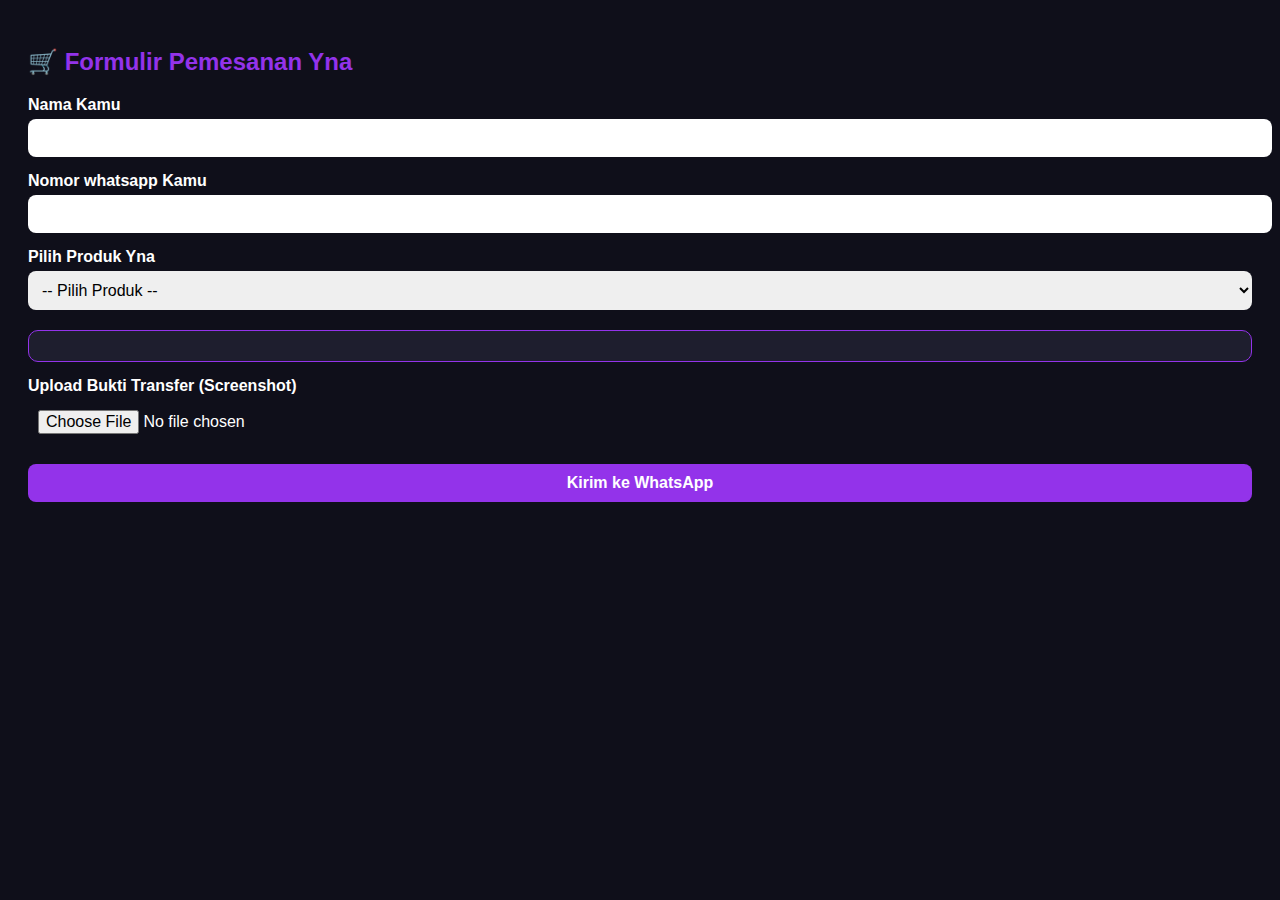
<file: 1order.html>
<!DOCTYPE html>
<html lang="id">
<head>
  <meta charset="UTF-8" />
  <meta name="viewport" content="width=device-width, initial-scale=1.0"/>
  <title>Produk Dan Jasa- YNA STORE</title>
  <style>
    body {
      background-color: #0f0f1a;
      color: white;
      font-family: 'Segoe UI', sans-serif;
      padding: 20px;
    }
    h2 {
      color: #9333ea;
    }
    label {
      display: block;
      margin-top: 15px;
      font-weight: bold;
    }
    input, select, button {
      width: 100%;
      padding: 10px;
      border-radius: 8px;
      margin-top: 5px;
      font-size: 16px;
      border: none;
    }
    button {
      background-color: #9333ea;
      color: white;
      font-weight: bold;
      margin-top: 20px;
      cursor: pointer;
    }
    #deskripsi {
      margin-top: 20px;
      padding: 15px;
      border: 1px solid #9333ea;
      border-radius: 10px;
      background: #1e1e2e;
      white-space: pre-line;
    }
    #pembayaran {
      margin-top: 30px;
      padding: 15px;
      background: #202030;
      border-radius: 10px;
      display: none;
    }
  </style>
</head>
<body>
  <h2>🛒 Formulir Pemesanan Yna</h2>
  <form id="orderForm">
    <label>Nama Kamu</label>
    <input type="text" id="nama" required />

    <label>Nomor whatsapp Kamu</label>
    <input type="text" id="wa" required />

    <label>Pilih Produk Yna</label>
    <select id="produk" required>
      <option value="">-- Pilih Produk --</option>
      <option value="01">01. AM - Alight Motion Premium</option>
      <option value="02">02. Bastation Premium</option>
      <option value="03">03. Bug WhatsApp</option>
      <option value="04">04. Canva Unlimited</option>
      <option value="05">05. Capcut Premium</option>
      <option value="06">06. CC AM - Custom CC</option>
      <option value="07">07. ChatGPT</option>
      <option value="08">08. Jasa Desain Digital</option>
      <option value="09">09. Diamond FF</option>
      <option value="10">10. Intro Nama</option>
      <option value="11">11. Jasa Bot WhatsApp</option>
      <option value="12">12. Produk Lainnya</option>
      <option value="13">13. Jasa HD</option>
      <option value="14">14. Jasa Rekber</option>
      <option value="15">15. Jasa Web</option>
      <option value="16">16. Store V1</option>
      <option value="17">17. Store V2</option>
      <option value="18">18. Kenon WhatsApp</option>
      <option value="19">19. Netflix Premium</option>
      <option value="20">20. Nokos Indonesia</option>
      <option value="21">21. Paid Edit</option>
      <option value="22">22. Paid Edit VIP</option>
      <option value="23">23. Panel</option>
      <option value="24">24. Partner YNA</option>
      <option value="25">25. Picsart Unlimited</option>
      <option value="26">26. Rumus HD</option>
      <option value="27">27. Script Bot WA</option>
      <option value="28">28. Sewa Bot WA</option>
      <option value="29">29. Spotify Premium</option>
      <option value="30">30. Tutor AM Premium</option>
      <option value="31">31. Unkenon WA</option>
      <option value="32">32. Vidio Premium</option>
      <option value="33">33. VIU Premium</option>
      <option value="34">34. VPS Dedicated</option>
      <option value="35">35. WeTV Premium</option>
      <option value="36">36. Wink Unlimited</option>
      <option value="37">37. YouTube Premium</option>
    </select>

    <div id="deskripsi"></div>

    <label>Upload Bukti Transfer (Screenshot)</label>
    <input type="file" id="bukti" accept="image/*" required />

    <div id="pembayaran">
      <h3>💸 Pembayaran</h3>
      <p>Silakan transfer ke Dana: <b>083138675899</b></p>
      <p>Setelah transfer, klik tombol di bawah untuk kirim ke WhatsApp.</p>
    </div>

    <button type="submit">Kirim ke WhatsApp</button>
  </form>

  <script>
    const deskripsiProduk = {
      "01": "Alight Motion Premium
Harga: 10K
• 1 Tahun • Private • Garansi 6 Bulan",
      "02": "Bastation Premium
Harga: 20K
• Sharing akun dari admin",
      "03": "Bug WhatsApp
Harga: 15K
• Bug WA auto crash",
      "04": "Canva Unlimited
Harga: 12K
• Akses all fitur",
      "05": "Capcut Premium
Harga: 18K - 50K
• 7 Hari/1 Bulan/Private",
      "06": "CC AM - Custom CC
• Bisa request CC bebas sesuai kebutuhan",
      "07": "ChatGPT Premium
Harga: 22K - 38K
• Sharing, Garansi",
      "08": "Jasa Desain Digital
Harga: 20K - 50K
• Feed, Banner, CV, Dll",
      "09": "Diamond FF
Harga: 9.5K - 500K
• Pilihan paket lengkap",
      "10": "Intro Nama
Harga: 30K - 100K
• HD, AI Sound, cepat jadi",
      "11": "Jasa Bot WhatsApp
Harga: 110K - 250K+
• Auto reply, store, booking",
      "12": "Produk Lainnya
Silakan isi manual/deskripsi",
      "13": "Jasa HD
Harga: 50K - 55K
• Trik HD foto/video realistik",
      "14": "Jasa Rekber
Fee: 5K - 50K
• Aman, cepat, refund 100%",
      "15": "Jasa Web
Custom Web Premium
• Landing Page, Toko, CV, dsb",
      "16": "Store V1
Harga: 40K
• Tools APK Store Lengkap",
      "17": "Store V2
Harga: 40K
• Paket kebutuhan & bahan lengkap",
      "18": "Kenon WhatsApp
Harga: 50K
• Permanen, refund jika gagal",
      "19": "Netflix Premium
Harga: 26K - 38K
• Sharing/Private, Garansi",
      "20": "Nokos Indonesia
Harga: 10K",
      "21": "Paid Edit
Harga: 15K - 200K
• Cinematic, Slowmo, Vibes",
      "22": "Paid Edit VIP
Harga: 700K / bulan
• 20+ Video keren tiap bulan",
      "23": "Panel
Harga: 1K - 12K
• Hosting bot & tools",
      "24": "Partner YNA
Harga: 200K
• Akses produk reseller",
      "25": "Picsart Unlimited
Harga: 10K",
      "26": "Rumus HD
Harga: 50K - 55K
• Trik + APK HD Premium",
      "27": "Script Bot WA
Harga: 50K - 180K
• Versi V8 - V12",
      "28": "Sewa Bot WA
Harga: 12K - 65K
• Versi V8 - V10",
      "29": "Spotify Premium
Harga: 26K",
      "30": "Tutor AM Premium
Harga: 50K
• Bisa aktifin AM sendiri",
      "31": "Unkenon WA
Harga: 30K - 50K
• Buka kenon spam/permanen",
      "32": "Vidio Premium
Harga: 28K - 38K",
      "33": "VIU Premium
Harga: 5K - 20K
• Private, all device",
      "34": "VPS Dedicated
Harga: 30K - 90K
• RAM 2GB - 16GB",
      "35": "WeTV Premium
Harga: 20K",
      "36": "Wink Unlimited
Harga: 35K
• UHD, AI, semua fitur aktif",
      "37": "YouTube Premium
Harga: 15K - 35K"
    };

    const form = document.getElementById("orderForm");
    const deskripsiBox = document.getElementById("deskripsi");
    const pembayaranBox = document.getElementById("pembayaran");

    document.getElementById("produk").addEventListener("change", function() {
      const val = this.value;
      deskripsiBox.innerText = deskripsiProduk[val] || "";
      pembayaranBox.style.display = val ? "block" : "none";
    });

    form.addEventListener("submit", function(e) {
      e.preventDefault();
      const nama = document.getElementById("nama").value;
      const wa = document.getElementById("wa").value;
      const produkSelect = document.getElementById("produk");
      const produkText = produkSelect.options[produkSelect.selectedIndex].text;
      const bukti = document.getElementById("bukti").files[0];

      if (!bukti) {
        alert("Upload bukti transfer dulu ya.");
        return;
      }

      const reader = new FileReader();
      reader.onloadend = function () {
        const msg = encodeURIComponent(
          `📦 ORDER MASUK

Nama: ${nama}
WA: ${wa}
Produk: ${produkText}
Dana: 083138675899

📎 Bukti TF terlampir`
        );
        window.open(`https://wa.me/6283138675899?text=${msg}`, "_blank");
      };
      reader.readAsDataURL(bukti);
    });
  </script>
</body>
  </html>
</file>
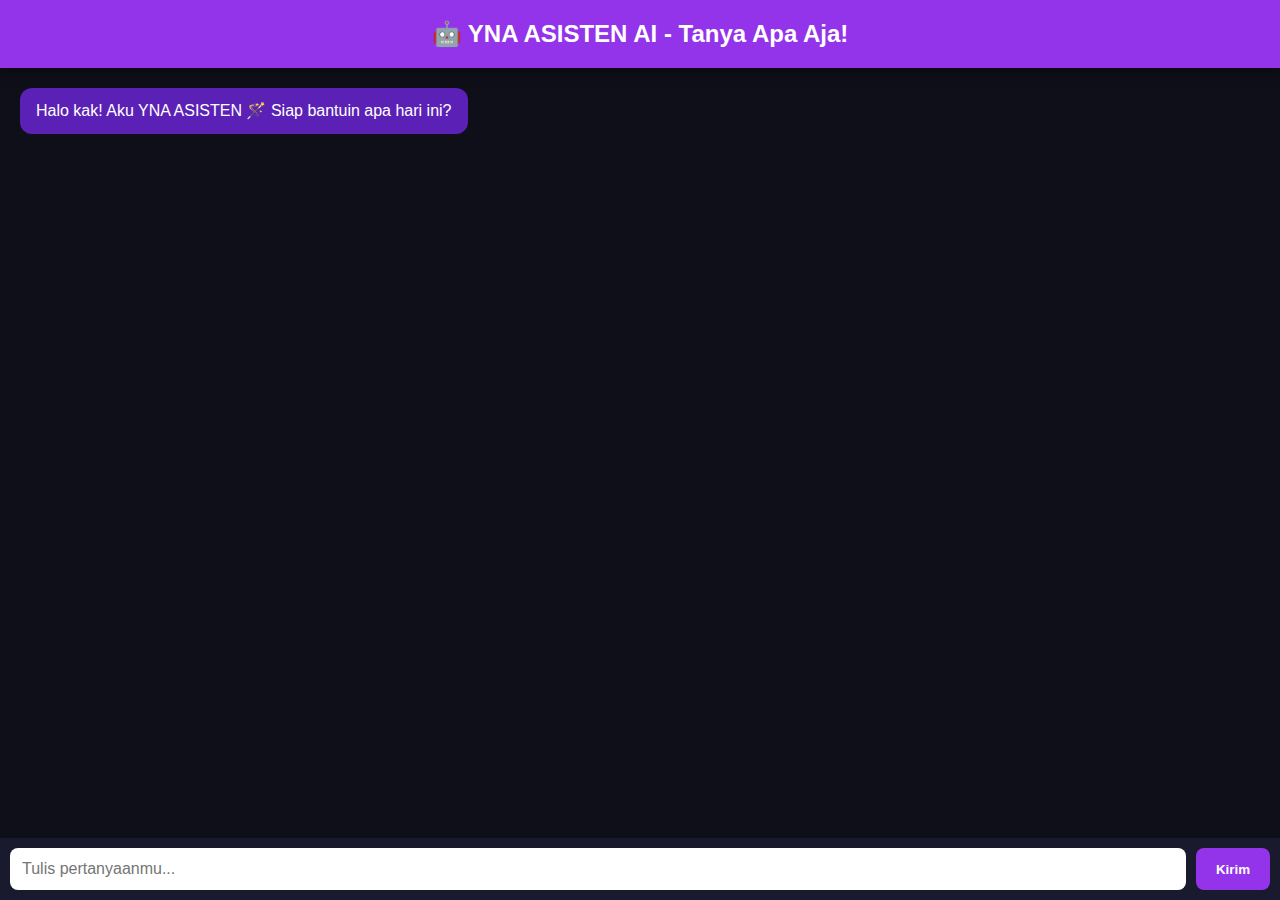
<file: chat-yna-asisten-openai.html>
<!DOCTYPE html>
<html lang="id">
<head>
  <meta charset="UTF-8" />
  <meta name="viewport" content="width=device-width, initial-scale=1.0"/>
  <title>YNA ASISTEN - AI Chat</title>
  <style>
    body {
      background-color: #0f0f1a;
      color: white;
      font-family: 'Segoe UI', sans-serif;
      margin: 0;
      padding: 0;
      display: flex;
      flex-direction: column;
      height: 100vh;
    }
    header {
      background-color: #9333ea;
      padding: 20px;
      font-size: 24px;
      font-weight: bold;
      text-align: center;
      box-shadow: 0 4px 12px rgba(0,0,0,0.4);
    }
    #chat {
      flex: 1;
      padding: 20px;
      overflow-y: auto;
      display: flex;
      flex-direction: column;
      gap: 10px;
    }
    .bot, .user {
      max-width: 70%;
      padding: 12px 16px;
      border-radius: 12px;
      line-height: 1.4;
      animation: fadeIn 0.3s ease;
    }
    .bot {
      background-color: #5b21b6;
      align-self: flex-start;
    }
    .user {
      background-color: #7c3aed;
      align-self: flex-end;
    }
    #inputArea {
      display: flex;
      background-color: #1a1a2e;
      padding: 10px;
    }
    #userInput {
      flex: 1;
      padding: 12px;
      border: none;
      border-radius: 8px;
      font-size: 16px;
    }
    button {
      padding: 12px 20px;
      background-color: #9333ea;
      border: none;
      border-radius: 8px;
      color: white;
      margin-left: 10px;
      cursor: pointer;
      font-weight: bold;
    }
    @keyframes fadeIn {
      from {opacity: 0; transform: translateY(10px);}
      to {opacity: 1; transform: translateY(0);}
    }
  </style>
</head>
<body>
  <header>🤖 YNA ASISTEN AI - Tanya Apa Aja!</header>
  <div id="chat">
    <div class="bot">Halo kak! Aku YNA ASISTEN 🪄 Siap bantuin apa hari ini?</div>
  </div>
  <div id="inputArea">
    <input type="text" id="userInput" placeholder="Tulis pertanyaanmu..." />
    <button onclick="sendMessage()">Kirim</button>
  </div>

  <script>
    const apiKey = "pk-pIWAlRroXTOAigkWdHcYvmlmgzEQXuoMWbVAaLAVZswSRbEB";

    async function sendMessage() {
      const input = document.getElementById("userInput");
      const text = input.value.trim();
      if (!text) return;

      addMessage(text, "user");
      input.value = "";

      const response = await fetch("https://api.openai.com/v1/chat/completions", {
        method: "POST",
        headers: {
          "Content-Type": "application/json",
          "Authorization": "Bearer " + apiKey
        },
        body: JSON.stringify({
          model: "gpt-3.5-turbo",
          messages: [{ role: "user", content: text }]
        })
      });

      const data = await response.json();
      const reply = data.choices?.[0]?.message?.content || "Maaf, aku lagi error 😢";
      addMessage(reply, "bot");
    }

    function addMessage(msg, type) {
      const div = document.createElement("div");
      div.className = type;
      div.innerText = msg;
      document.getElementById("chat").appendChild(div);
      document.getElementById("chat").scrollTop = document.getElementById("chat").scrollHeight;
    }

    document.getElementById("userInput").addEventListener("keypress", function (e) {
      if (e.key === "Enter") sendMessage();
    });
  </script>
</body>
</html>
</file>
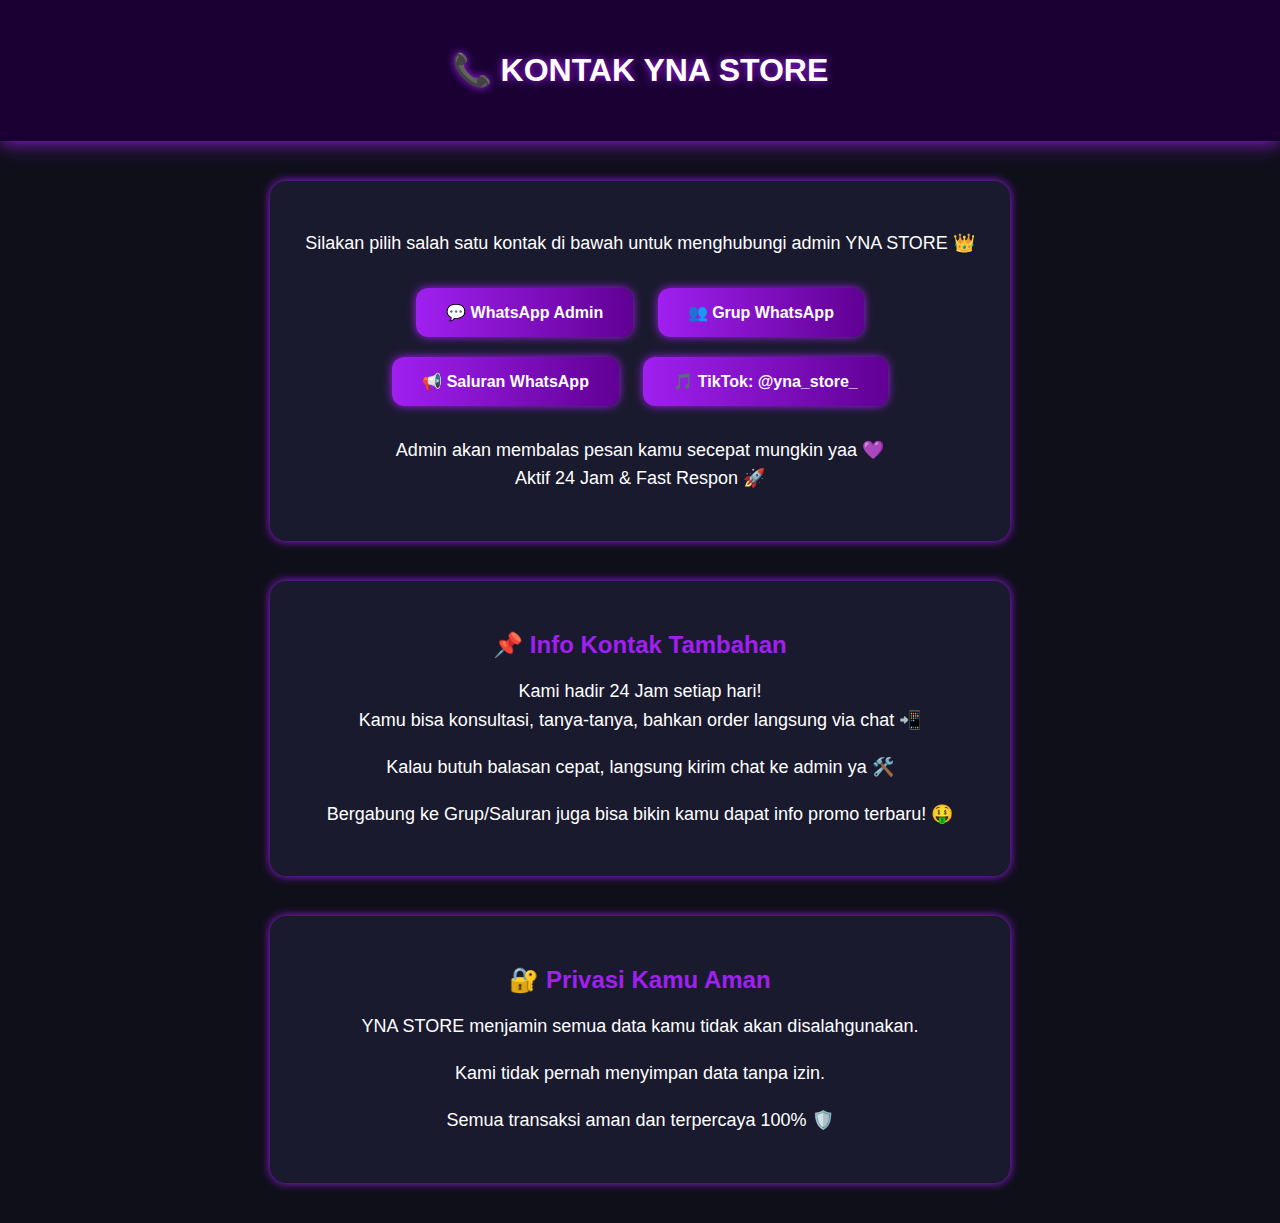
<file: kontak.html>
<!DOCTYPE html>
<html lang="id">
<head>
  <meta charset="UTF-8" />
  <meta name="viewport" content="width=device-width, initial-scale=1.0"/>
  <title>Kontak | YNA STORE</title>
  <style>
    body {
      margin: 0;
      background-color: #0f0f1a;
      color: white;
      font-family: 'Segoe UI', sans-serif;
      text-align: center;
    }
    header {
      background-color: #1a0033;
      padding: 30px 20px;
      box-shadow: 0 0 20px #a020f0;
    }
    h1 {
      font-size: 32px;
      color: #fff;
      text-shadow: 0 0 8px #a020f0;
      animation: fadeIn 1.5s ease both;
    }
    h2 {
      color: #a020f0;
      font-size: 24px;
      margin-bottom: 10px;
    }
    .container {
      max-width: 700px;
      margin: 40px auto;
      padding: 30px 20px;
      background: #1a1a2e;
      border-radius: 16px;
      box-shadow: 0 0 10px #a020f0;
      animation: slideUp 1s ease forwards;
    }
    .contact-option {
      margin: 20px 0;
    }
    .contact-option a {
      display: inline-block;
      background: linear-gradient(90deg, #a020f0, #610094);
      color: white;
      padding: 15px 30px;
      margin: 10px;
      border-radius: 12px;
      font-weight: bold;
      text-decoration: none;
      transition: 0.3s ease;
      box-shadow: 0 0 10px #a020f0;
    }
    .contact-option a:hover {
      transform: scale(1.05);
      box-shadow: 0 0 15px #a020f0;
    }
    @keyframes slideUp {
      from { opacity: 0; transform: translateY(40px); }
      to { opacity: 1; transform: translateY(0); }
    }
    @keyframes fadeIn {
      from { opacity: 0; }
      to { opacity: 1; }
    }
    @keyframes glow {
      0% { text-shadow: 0 0 5px #a020f0; }
      50% { text-shadow: 0 0 15px #a020f0; }
      100% { text-shadow: 0 0 5px #a020f0; }
    }
    @keyframes float {
      0% { transform: translateY(0); }
      50% { transform: translateY(-10px); }
      100% { transform: translateY(0); }
    }
    .glow-text {
      animation: glow 2s infinite ease-in-out;
    }
    .float-card {
      animation: float 4s ease-in-out infinite;
    }
    p {
      font-size: 18px;
      line-height: 1.6;
    }
  </style>
</head>
<body>
  <header>
    <h1 class="glow-text">📞 KONTAK YNA STORE</h1>
  </header>

  <div class="container float-card">
    <p>Silakan pilih salah satu kontak di bawah untuk menghubungi admin YNA STORE 👑</p>

    <div class="contact-option">
      <a href="https://wa.me/6283138675899" target="_blank">💬 WhatsApp Admin</a>
      <a href="https://chat.whatsapp.com/FPLlkOCcV8YBaUGE9rudMd" target="_blank">👥 Grup WhatsApp</a>
      <a href="https://whatsapp.com/channel/0029VbAZ4XL8aKvOd4rMv026" target="_blank">📢 Saluran WhatsApp</a>
      <a href="https://tiktok.com/@yna_store_" target="_blank">🎵 TikTok: @yna_store_</a>
    </div>

    <p>Admin akan membalas pesan kamu secepat mungkin yaa 💜<br/>
    Aktif 24 Jam & Fast Respon 🚀</p>
  </div>

  <div class="container float-card" style="animation-delay:0.5s;">
    <h2 class="glow-text">📌 Info Kontak Tambahan</h2>
    <p>Kami hadir 24 Jam setiap hari!<br>
    Kamu bisa konsultasi, tanya-tanya, bahkan order langsung via chat 📲</p>
    <p>Kalau butuh balasan cepat, langsung kirim chat ke admin ya 🛠️</p>
    <p>Bergabung ke Grup/Saluran juga bisa bikin kamu dapat info promo terbaru! 🤑</p>
  </div>

  <div class="container float-card" style="animation-delay:0.5s;">
    <h2 class="glow-text">🔐 Privasi Kamu Aman</h2>
    <p>YNA STORE menjamin semua data kamu tidak akan disalahgunakan.</p>
    <p>Kami tidak pernah menyimpan data tanpa izin.</p>
    <p>Semua transaksi aman dan terpercaya 100% 🛡️</p>
  </div>
</body>
</html>
</file>
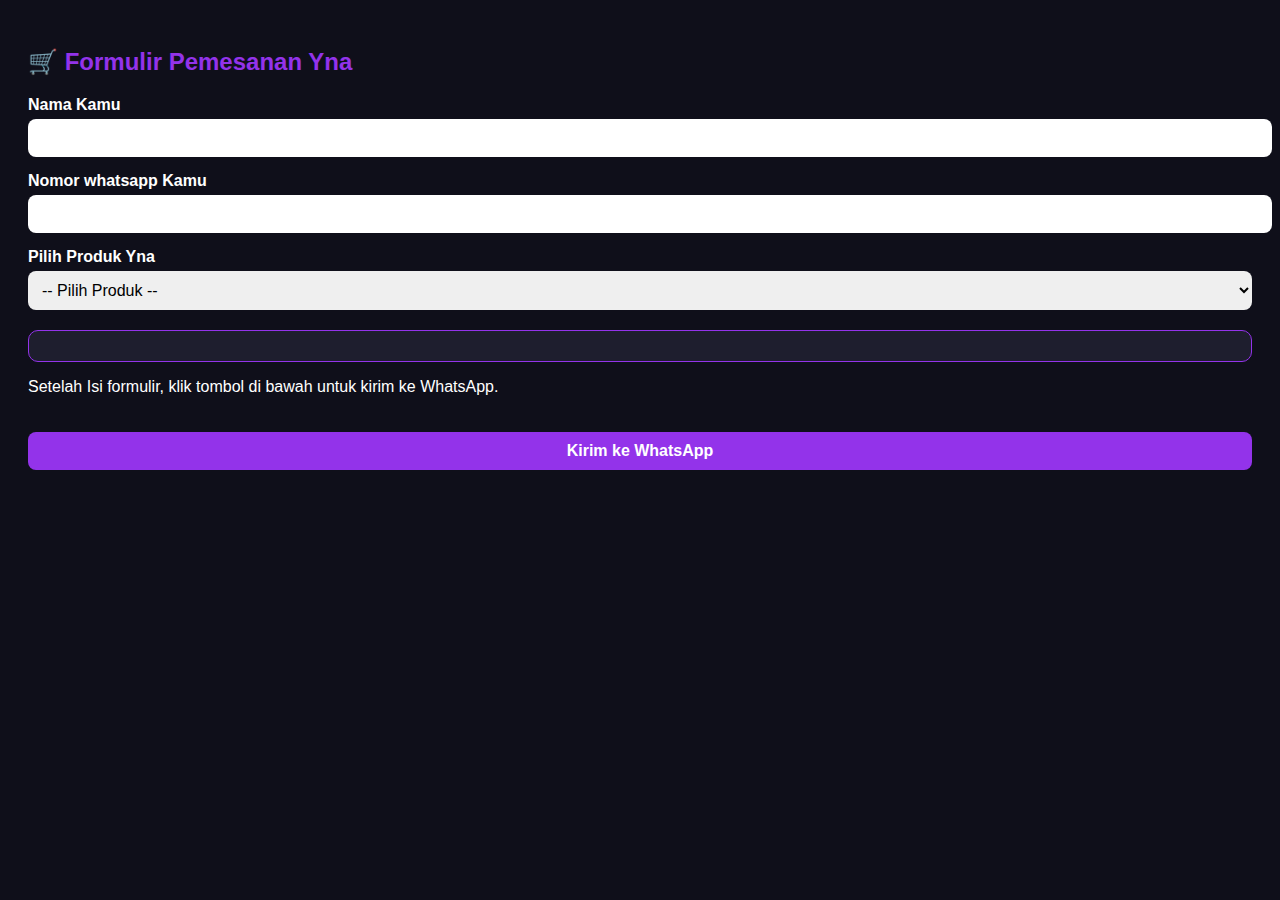
<file: order.html>
<!DOCTYPE html>
<html lang="id">
<head>
  <meta charset="UTF-8" />
  <meta name="viewport" content="width=device-width, initial-scale=1.0"/>
  <title>Produk Dan Jasa- YNA STORE</title>
  <style>
    body {
      background-color: #0f0f1a;
      color: white;
      font-family: 'Segoe UI', sans-serif;
      padding: 20px;
    }
    h2 {
      color: #9333ea;
    }
    label {
      display: block;
      margin-top: 15px;
      font-weight: bold;
    }
    input, select, button {
      width: 100%;
      padding: 10px;
      border-radius: 8px;
      margin-top: 5px;
      font-size: 16px;
      border: none;
    }
    button {
      background-color: #9333ea;
      color: white;
      font-weight: bold;
      margin-top: 20px;
      cursor: pointer;
    }
    #deskripsi {
      margin-top: 20px;
      padding: 15px;
      border: 1px solid #9333ea;
      border-radius: 10px;
      background: #1e1e2e;
      white-space: pre-line;
    }
    #pembayaran {
      margin-top: 30px;
      padding: 15px;
      background: #202030;
      border-radius: 10px;
      display: none;
    }
  </style>
</head>
<body>
  <h2>🛒 Formulir Pemesanan Yna</h2>
  <form id="orderForm">
    <label>Nama Kamu</label>
    <input type="text" id="nama" required />

    <label>Nomor whatsapp Kamu</label>
    <input type="text" id="wa" required />

    <label>Pilih Produk Yna</label>
    <select id="produk" required>
      <option value="">-- Pilih Produk --</option>
      <option value="01">01. AM - Alight Motion Premium</option>
      <option value="02">02. Bastation Premium</option>
      <option value="03">03. Bug WhatsApp</option>
      <option value="04">04. Canva Unlimited</option>
      <option value="05">05. Capcut Premium</option>
      <option value="06">06. CC AM - Custom CC</option>
      <option value="07">07. ChatGPT</option>
      <option value="08">08. Jasa Desain Digital</option>
      <option value="09">09. Diamond FF</option>
      <option value="10">10. Intro Nama</option>
      <option value="11">11. Jasa Bot WhatsApp</option>
      <option value="12">12. Produk Lainnya</option>
      <option value="13">13. Jasa HD</option>
      <option value="14">14. Jasa Rekber</option>
      <option value="15">15. Jasa Web</option>
      <option value="16">16. Store V1</option>
      <option value="17">17. Store V2</option>
      <option value="18">18. Kenon WhatsApp</option>
      <option value="19">19. Netflix Premium</option>
      <option value="20">20. Nokos Indonesia</option>
      <option value="21">21. Paid Edit</option>
      <option value="22">22. Paid Edit VIP</option>
      <option value="23">23. Panel</option>
      <option value="24">24. Partner YNA</option>
      <option value="25">25. Picsart Unlimited</option>
      <option value="26">26. Rumus HD</option>
      <option value="27">27. Script Bot WA</option>
      <option value="28">28. Sewa Bot WA</option>
      <option value="29">29. Spotify Premium</option>
      <option value="30">30. Tutor AM Premium</option>
      <option value="31">31. Unkenon WA</option>
      <option value="32">32. Vidio Premium</option>
      <option value="33">33. VIU Premium</option>
      <option value="34">34. VPS Dedicated</option>
      <option value="35">35. WeTV Premium</option>
      <option value="36">36. Wink Unlimited</option>
      <option value="37">37. YouTube Premium</option>
    </select>

    <div id="deskripsi"></div>

    
      <p>Setelah Isi formulir, klik tombol di bawah untuk kirim ke WhatsApp.</p>
    </div>

    <button type="submit">Kirim ke WhatsApp</button>
  </form>

  <script>
    const deskripsiProduk = {
      "01": "Alight Motion Premium
Harga: 10K
• 1 Tahun • Private • Garansi 6 Bulan",
      "02": "Bastation Premium
Harga: 20K
• Sharing akun dari admin",
      "03": "Bug WhatsApp
Harga: 15K
• Bug WA auto crash",
      "04": "Canva Unlimited
Harga: 12K
• Akses all fitur",
      "05": "Capcut Premium
Harga: 18K - 50K
• 7 Hari/1 Bulan/Private",
      "06": "CC AM - Custom CC
• Bisa request CC bebas sesuai kebutuhan",
      "07": "ChatGPT Premium
Harga: 22K - 38K
• Sharing, Garansi",
      "08": "Jasa Desain Digital
Harga: 20K - 50K
• Feed, Banner, CV, Dll",
      "09": "Diamond FF
Harga: 9.5K - 500K
• Pilihan paket lengkap",
      "10": "Intro Nama
Harga: 30K - 100K
• HD, AI Sound, cepat jadi",
      "11": "Jasa Bot WhatsApp
Harga: 110K - 250K+
• Auto reply, store, booking",
      "12": "Produk Lainnya
Silakan isi manual/deskripsi",
      "13": "Jasa HD
Harga: 50K - 55K
• Trik HD foto/video realistik",
      "14": "Jasa Rekber
Fee: 5K - 50K
• Aman, cepat, refund 100%",
      "15": "Jasa Web
Custom Web Premium
• Landing Page, Toko, CV, dsb",
      "16": "Store V1
Harga: 40K
• Tools APK Store Lengkap",
      "17": "Store V2
Harga: 40K
• Paket kebutuhan & bahan lengkap",
      "18": "Kenon WhatsApp
Harga: 50K
• Permanen, refund jika gagal",
      "19": "Netflix Premium
Harga: 26K - 38K
• Sharing/Private, Garansi",
      "20": "Nokos Indonesia
Harga: 10K",
      "21": "Paid Edit
Harga: 15K - 200K
• Cinematic, Slowmo, Vibes",
      "22": "Paid Edit VIP
Harga: 700K / bulan
• 20+ Video keren tiap bulan",
      "23": "Panel
Harga: 1K - 12K
• Hosting bot & tools",
      "24": "Partner YNA
Harga: 200K
• Akses produk reseller",
      "25": "Picsart Unlimited
Harga: 10K",
      "26": "Rumus HD
Harga: 50K - 55K
• Trik + APK HD Premium",
      "27": "Script Bot WA
Harga: 50K - 180K
• Versi V8 - V12",
      "28": "Sewa Bot WA
Harga: 12K - 65K
• Versi V8 - V10",
      "29": "Spotify Premium
Harga: 26K",
      "30": "Tutor AM Premium
Harga: 50K
• Bisa aktifin AM sendiri",
      "31": "Unkenon WA
Harga: 30K - 50K
• Buka kenon spam/permanen",
      "32": "Vidio Premium
Harga: 28K - 38K",
      "33": "VIU Premium
Harga: 5K - 20K
• Private, all device",
      "34": "VPS Dedicated
Harga: 30K - 90K
• RAM 2GB - 16GB",
      "35": "WeTV Premium
Harga: 20K",
      "36": "Wink Unlimited
Harga: 35K
• UHD, AI, semua fitur aktif",
      "37": "YouTube Premium
Harga: 15K - 35K"
    };

    const form = document.getElementById("orderForm");
    const deskripsiBox = document.getElementById("deskripsi");

    document.getElementById("produk").addEventListener("change", function() {
      const val = this.value;
      deskripsiBox.innerText = deskripsiProduk[val] || "";
      pembayaranBox.style.display = val ? "block" : "none";
    });

    form.addEventListener("submit", function(e) {
      e.preventDefault();
      const nama = document.getElementById("nama").value;
      const wa = document.getElementById("wa").value;
      const produkSelect = document.getElementById("produk");
      const produkText = produkSelect.options[produkSelect.selectedIndex].text;

      
      reader.onloadend = function () {
        const msg = encodeURIComponent(
          `📦 ORDER MASUK
YNA AKU MAU ORDER HEHE :v
Nama: ${nama}
WA: ${wa}
Produk: ${produkText}
Dana: 083138675899

        );
        window.open(`https://wa.me/6283138675899?text=${msg}`, "_blank");
      };
      reader.readAsDataURL(bukti);
    });
  </script>
</body>
  </html>
</file>
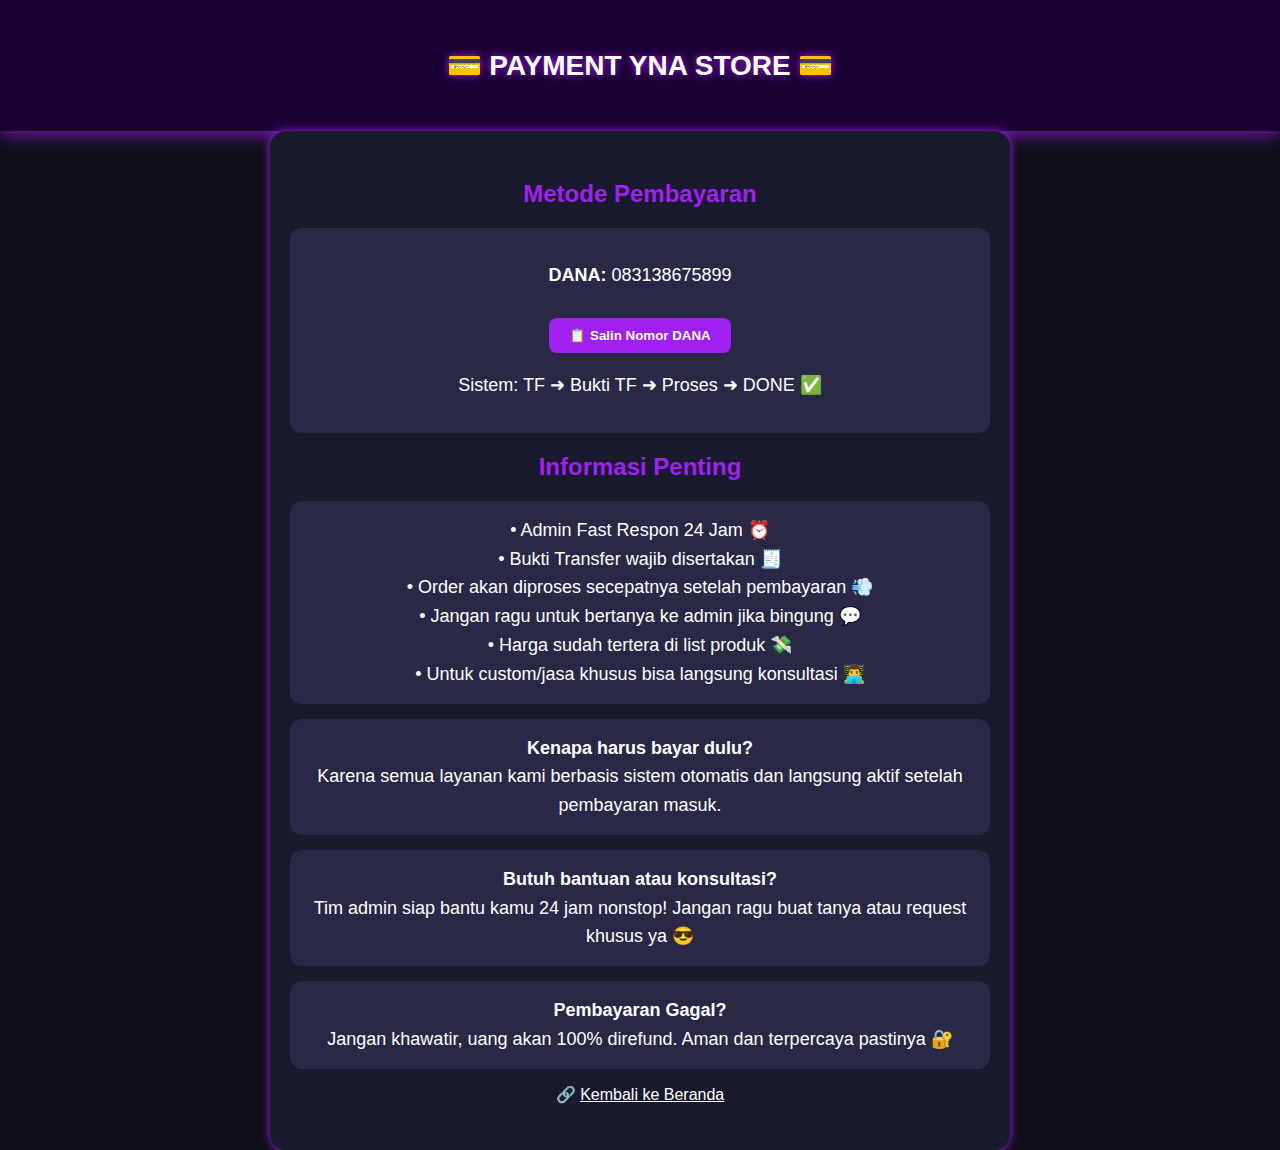
<file: payment.html>
<!DOCTYPE html>
<html lang="id">
<head>
  <meta charset="UTF-8">
  <meta name="viewport" content="width=device-width, initial-scale=1.0">
  <title>Payment | YNA STORE</title>
  <style>
    body {
      margin: 0;
      font-family: 'Segoe UI', sans-serif;
      background-color: #0f0f1a;
      color: #fff;
      text-align: center;
    }
    header {
      background-color: #1a0033;
      padding: 30px 20px;
      box-shadow: 0 0 20px #a020f0;
    }
    h1 {
      font-size: 28px;
      color: #fff;
      text-shadow: 0 0 8px #a020f0;
    }
    .container {
      padding: 30px 20px;
      max-width: 700px;
      margin: auto;
      background-color: #1a1a2e;
      border-radius: 16px;
      box-shadow: 0 0 10px #a020f0;
    }
    .container h2 {
      color: #a020f0;
    }
    .payment-box, .info-box {
      background-color: #292947;
      padding: 15px;
      margin: 15px 0;
      border-radius: 12px;
      font-size: 18px;
      line-height: 1.6;
    }
    .copy-btn {
      background-color: #a020f0;
      border: none;
      padding: 10px 20px;
      border-radius: 8px;
      color: #fff;
      font-weight: bold;
      cursor: pointer;
      margin-top: 10px;
      transition: background 0.3s;
    }
    .copy-btn:hover {
      background-color: #610094;
    }
    a {
      color: #fff;
      text-decoration: underline;
    }

    @keyframes fadeUp {
      0% { opacity: 0; transform: translateY(40px) scale(0.95); }
      60% { opacity: 0.6; transform: translateY(20px) scale(1.02); }
      100% { opacity: 1; transform: translateY(0) scale(1); }
    }
    @keyframes popRotate {
      0% { transform: rotate(-3deg) scale(0.95); opacity: 0; }
      50% { transform: rotate(3deg) scale(1.05); opacity: 0.7; }
      100% { transform: rotate(0deg) scale(1); opacity: 1; }
    }
    @keyframes glowPulse {
      0%, 100% { box-shadow: 0 0 10px #a020f0; }
      50% { box-shadow: 0 0 20px #a020f0; }
    }
    .fade-in {
      animation: fadeUp 1s ease both;
    }
    .glow-pulse {
      animation: glowPulse 2s infinite ease-in-out;
    }
    .pop-animated {
      animation: popRotate 1.2s ease both;
    }
  </style>
</head>
<body>
  <header>
    <h1 class="pop-animated" style="animation-delay:0.2s; font-size:28px;">💳 PAYMENT YNA STORE 💳</h1>
  </header>

  <div class="container pop-animated">
    <h2>Metode Pembayaran</h2>
    <div class="payment-box fade-in glow-pulse" style="animation-delay:0.4s">
      <p><strong>DANA:</strong> <span id="dana-number">083138675899</span></p>
      <button class="copy-btn pop-animated" style="animation-delay:0.5s" onclick="copyDana()">📋 Salin Nomor DANA</button>
      <p>Sistem: TF ➜ Bukti TF ➜ Proses ➜ DONE ✅</p>
    </div>

    <h2>Informasi Penting</h2>
    <div class="info-box fade-in glow-pulse">
      • Admin Fast Respon 24 Jam ⏰<br/>
      • Bukti Transfer wajib disertakan 🧾<br/>
      • Order akan diproses secepatnya setelah pembayaran 💨<br/>
      • Jangan ragu untuk bertanya ke admin jika bingung 💬<br/>
      • Harga sudah tertera di list produk 💸<br/>
      • Untuk custom/jasa khusus bisa langsung konsultasi 👨‍💻<br/>
    </div>

    <div class="info-box fade-in" style="animation-delay:0.5s">
      <strong>Kenapa harus bayar dulu?</strong><br/>
      Karena semua layanan kami berbasis sistem otomatis dan langsung aktif setelah pembayaran masuk.
    </div>

    <div class="info-box fade-in" style="animation-delay:0.8s">
      <strong>Butuh bantuan atau konsultasi?</strong><br/>
      Tim admin siap bantu kamu 24 jam nonstop! Jangan ragu buat tanya atau request khusus ya 😎
    </div>

    <div class="info-box fade-in" style="animation-delay:1s">
      <strong>Pembayaran Gagal?</strong><br/>
      Jangan khawatir, uang akan 100% direfund. Aman dan terpercaya pastinya 🔐
    </div>

    <p class="fade-in" style="animation-delay:1.2s">
      🔗 <a href="index.html">Kembali ke Beranda</a>
    </p>
  </div>

  <script>
    function copyDana() {
      const danaNumber = document.getElementById("dana-number").innerText;
      navigator.clipboard.writeText(danaNumber);
      alert("Nomor DANA berhasil disalin: " + danaNumber);
    }
  </script>
</body>
        </html>
</file>
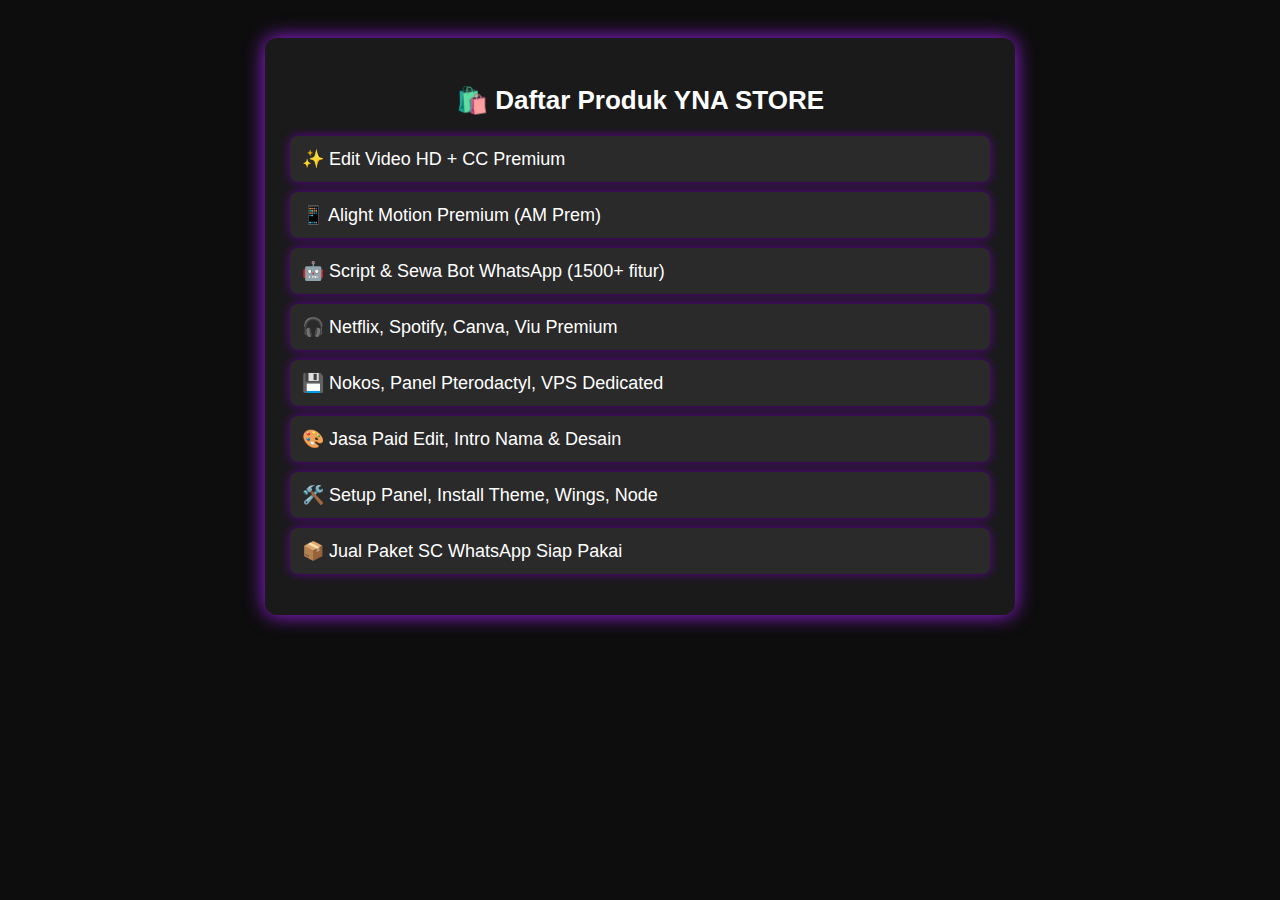
<file: produk.html>
<!DOCTYPE html>
<html lang="id">
<head>
  <meta charset="UTF-8" />
  <meta name="viewport" content="width=device-width, initial-scale=1.0"/>
  <title>Produk - YNA STORE</title>
  <style>
    body {
      background-color: #0d0d0d;
      color: #a020f0;
      font-family: 'Segoe UI', Tahoma, Geneva, Verdana, sans-serif;
      padding: 30px;
      animation: fadeIn 5s ease-in-out;
    }
    .container {
      max-width: 700px;
      margin: auto;
      background: #1a1a1a;
      padding: 25px;
      border-radius: 12px;
      box-shadow: 0 0 20px #a020f0;
    }
    h2 {
      color: #ffffff;
      text-align: center;
      font-size: 26px;
      margin-bottom: 20px;
      animation: slideDown 3s ease-out;
    }
    ul {
      list-style: none;
      padding: 0;
      animation: fadeInText 2.5s ease-in-out;
    }
    ul li {
      background: #2a2a2a;
      margin: 10px 0;
      padding: 12px;
      border-radius: 8px;
      color: #fff;
      font-size: 18px;
      box-shadow: 0 0 10px #610094;
    }
    @keyframes fadeIn {
      from { opacity: 0; }
      to { opacity: 1; }
    }
    @keyframes slideDown {
      from { transform: translateY(-20px); opacity: 0; }
      to { transform: translateY(0); opacity: 1; }
    }
    @keyframes fadeInText {
      from { opacity: 0; transform: scale(0.95); }
      to { opacity: 1; transform: scale(1); }
    }
  </style>
</head>
<body>
  <div class="container">
    <h2>🛍️ Daftar Produk YNA STORE</h2>
    <ul>
      <li>✨ Edit Video HD + CC Premium</li>
      <li>📱 Alight Motion Premium (AM Prem)</li>
      <li>🤖 Script & Sewa Bot WhatsApp (1500+ fitur)</li>
      <li>🎧 Netflix, Spotify, Canva, Viu Premium</li>
      <li>💾 Nokos, Panel Pterodactyl, VPS Dedicated</li>
      <li>🎨 Jasa Paid Edit, Intro Nama & Desain</li>
      <li>🛠️ Setup Panel, Install Theme, Wings, Node</li>
      <li>📦 Jual Paket SC WhatsApp Siap Pakai</li>
    </ul>
  </div>
</body>
</html>
</file>
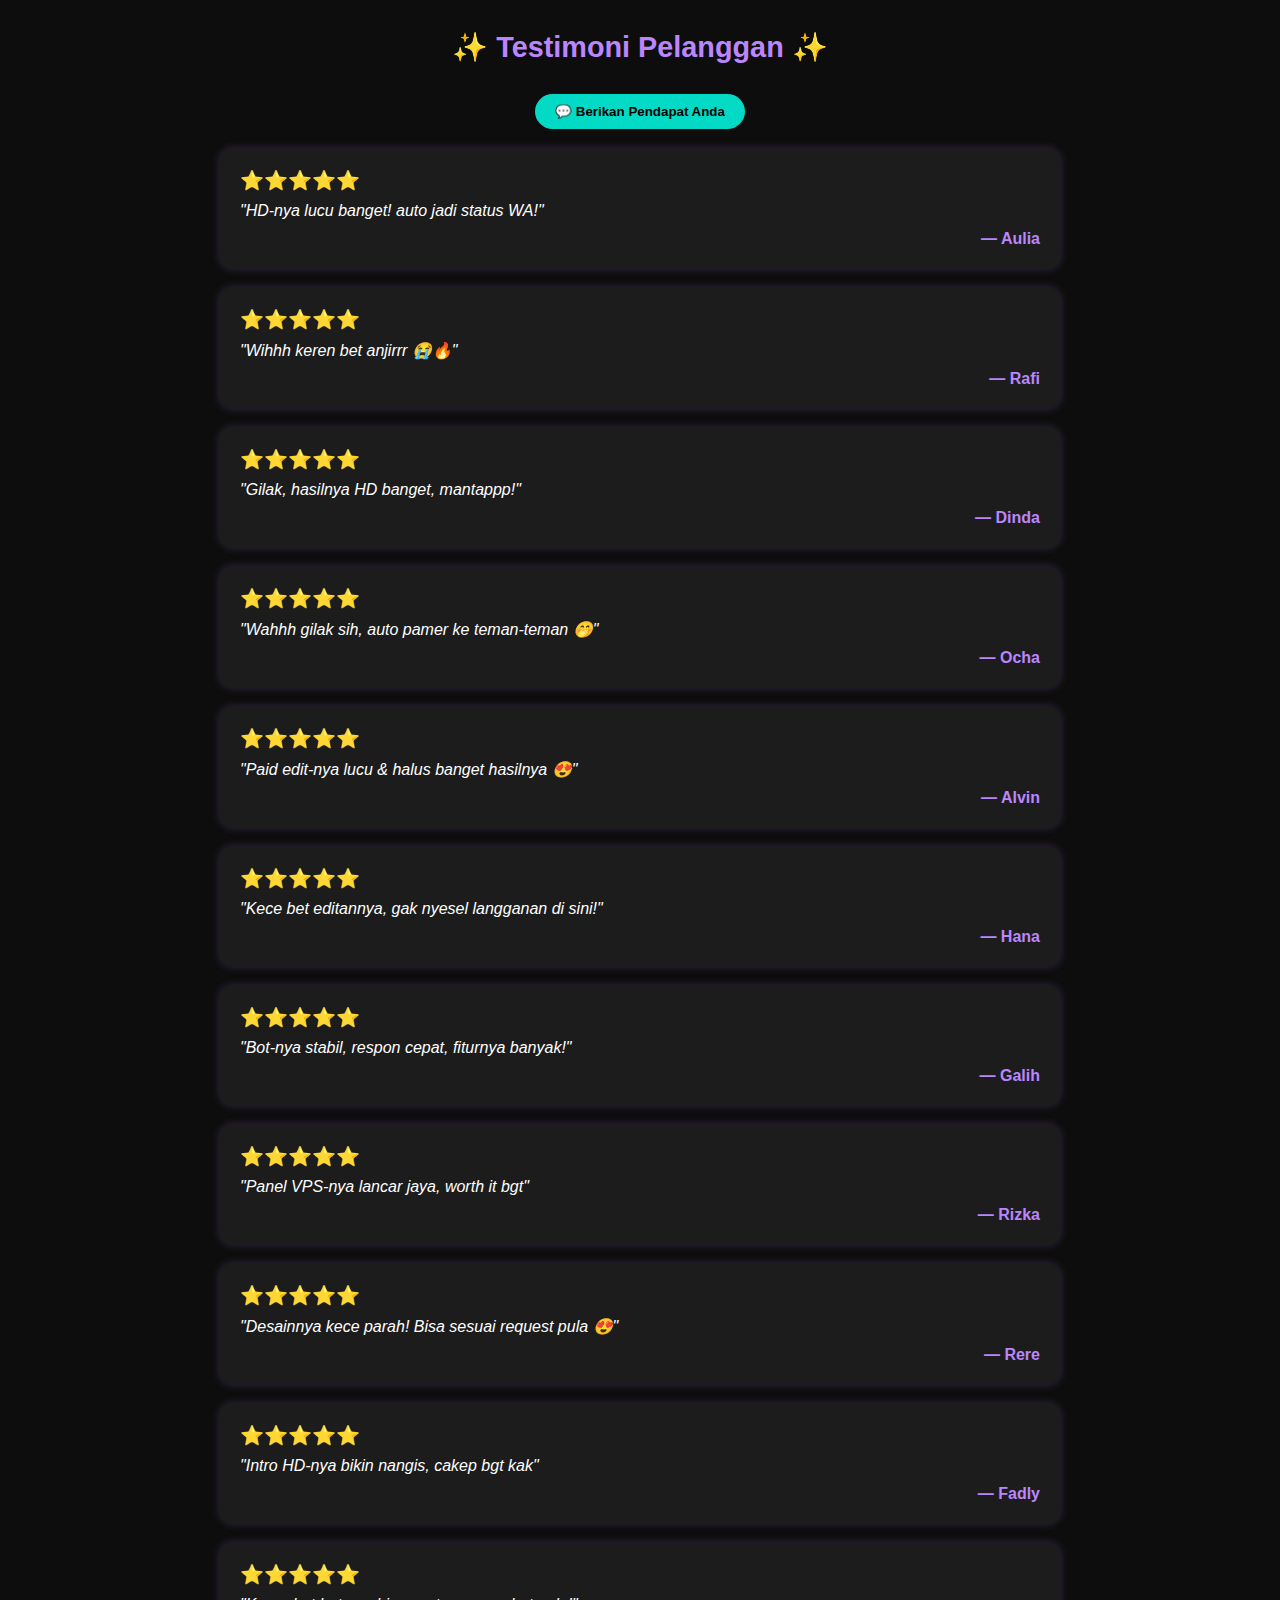
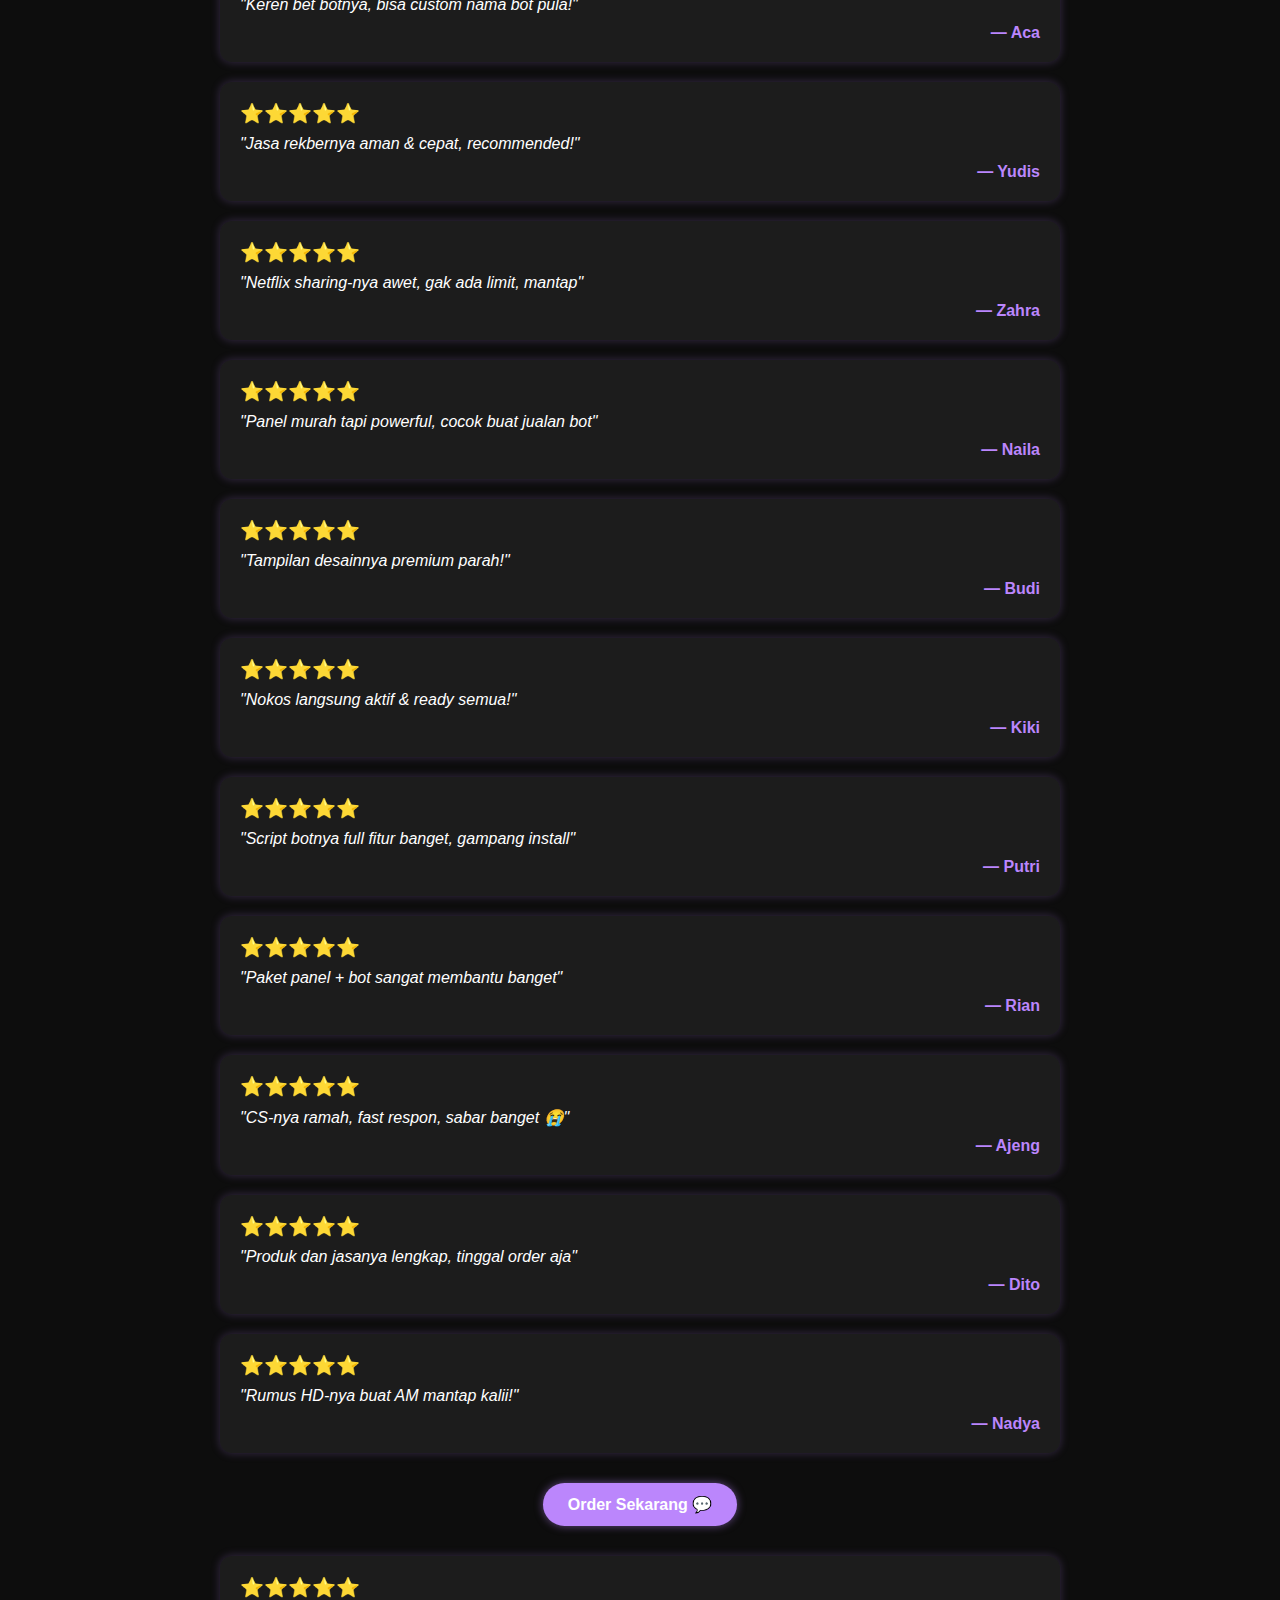
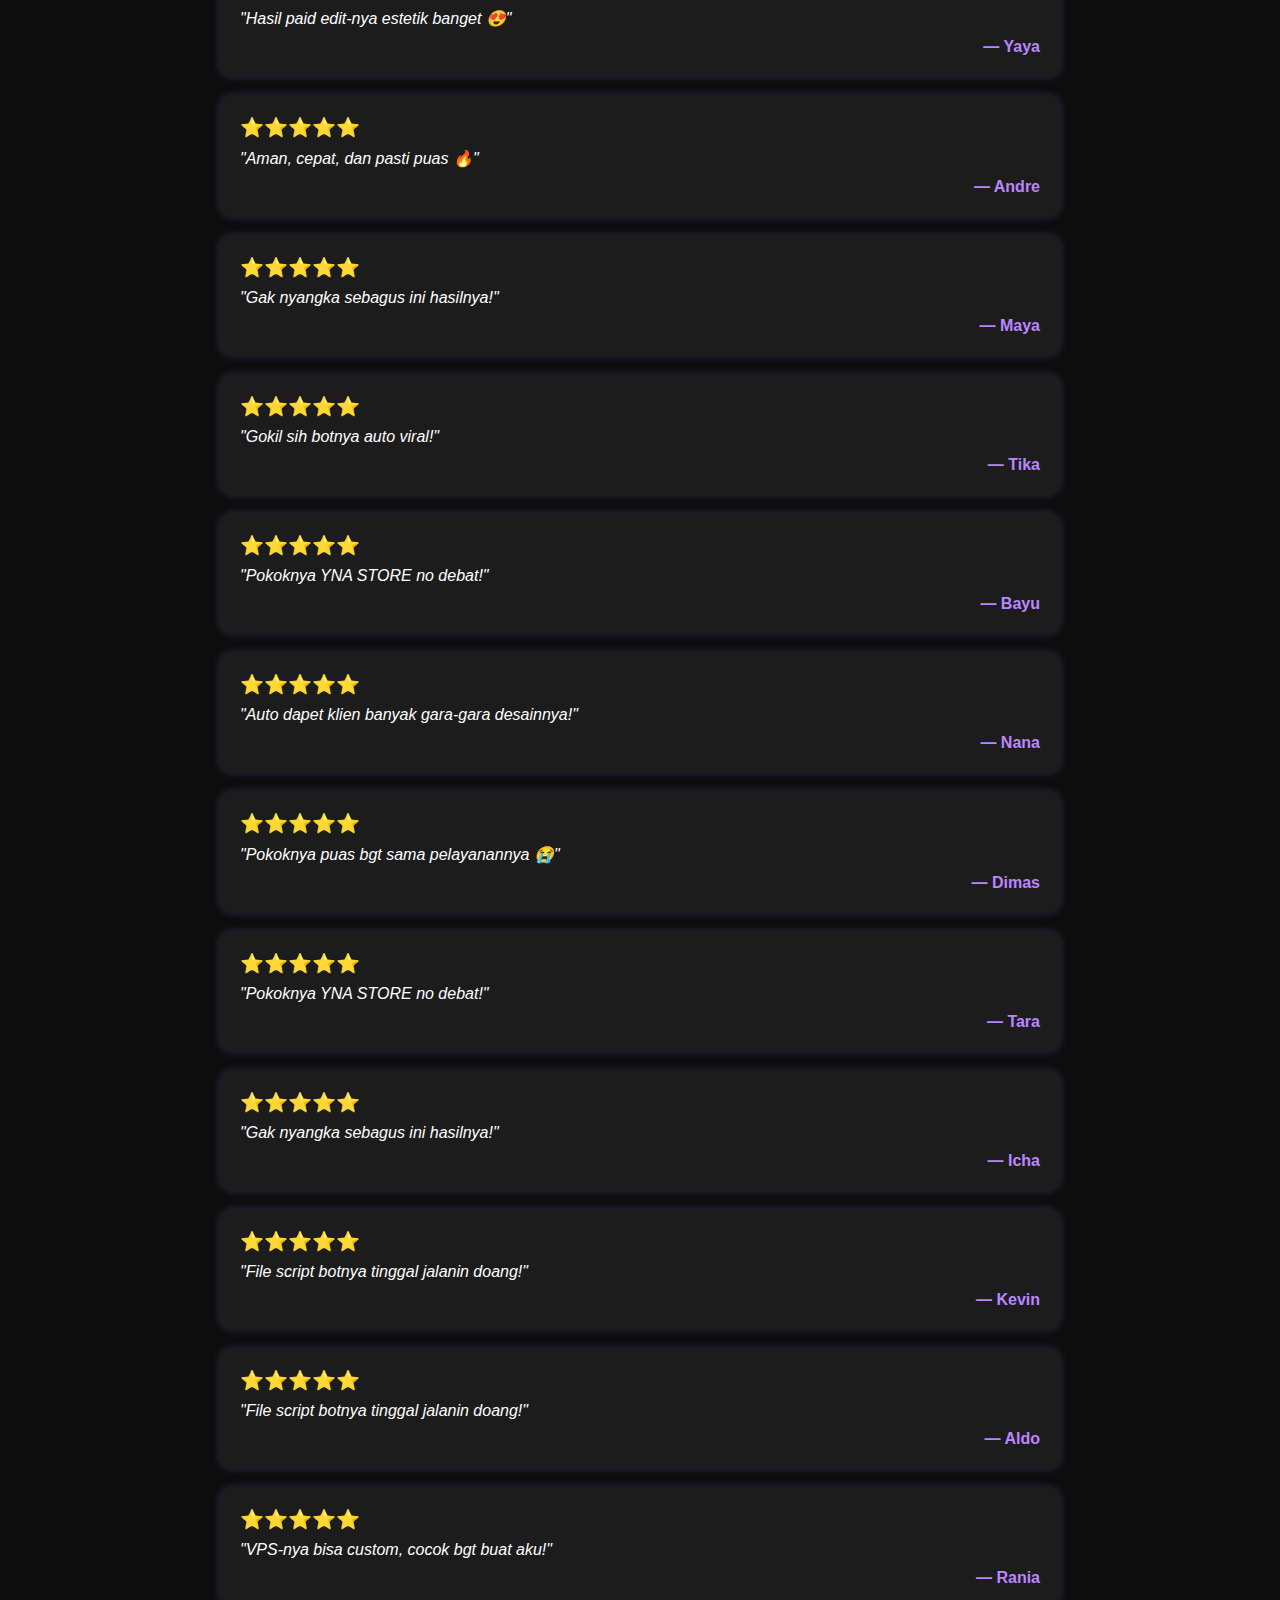
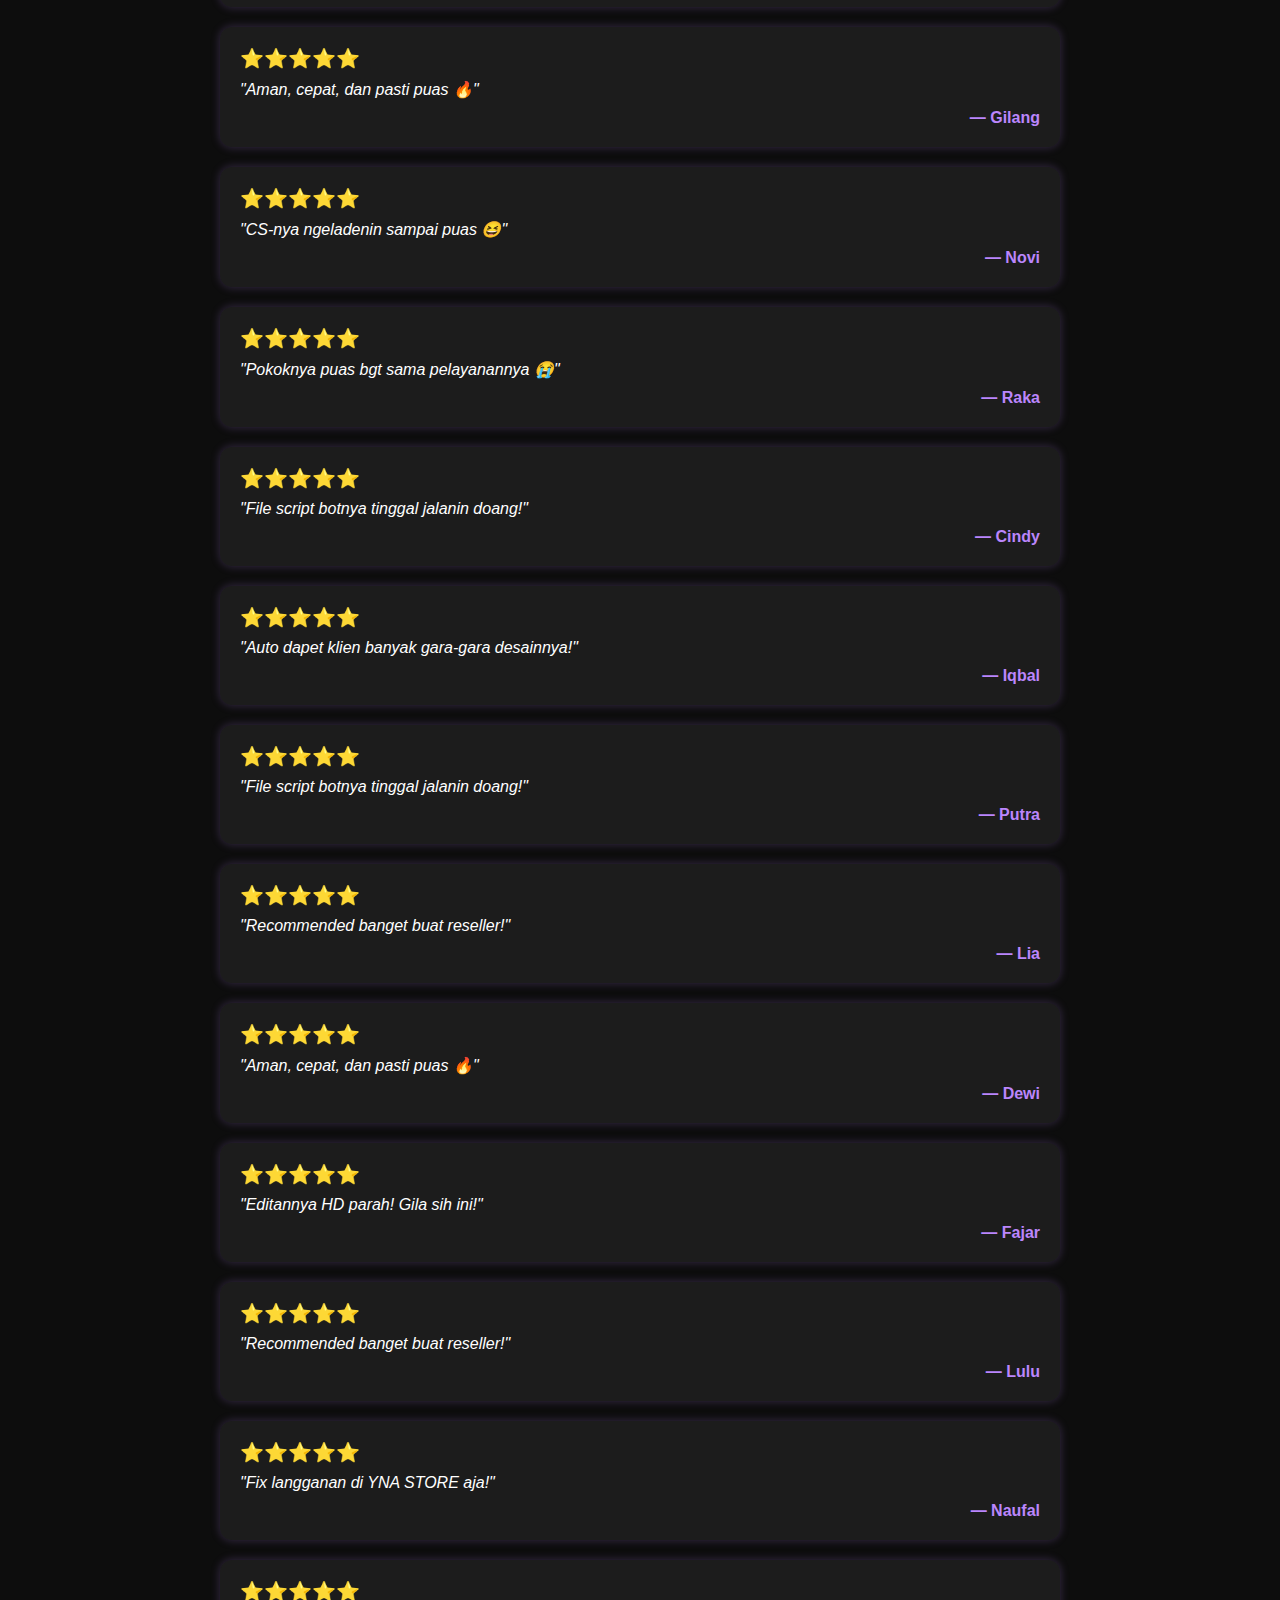
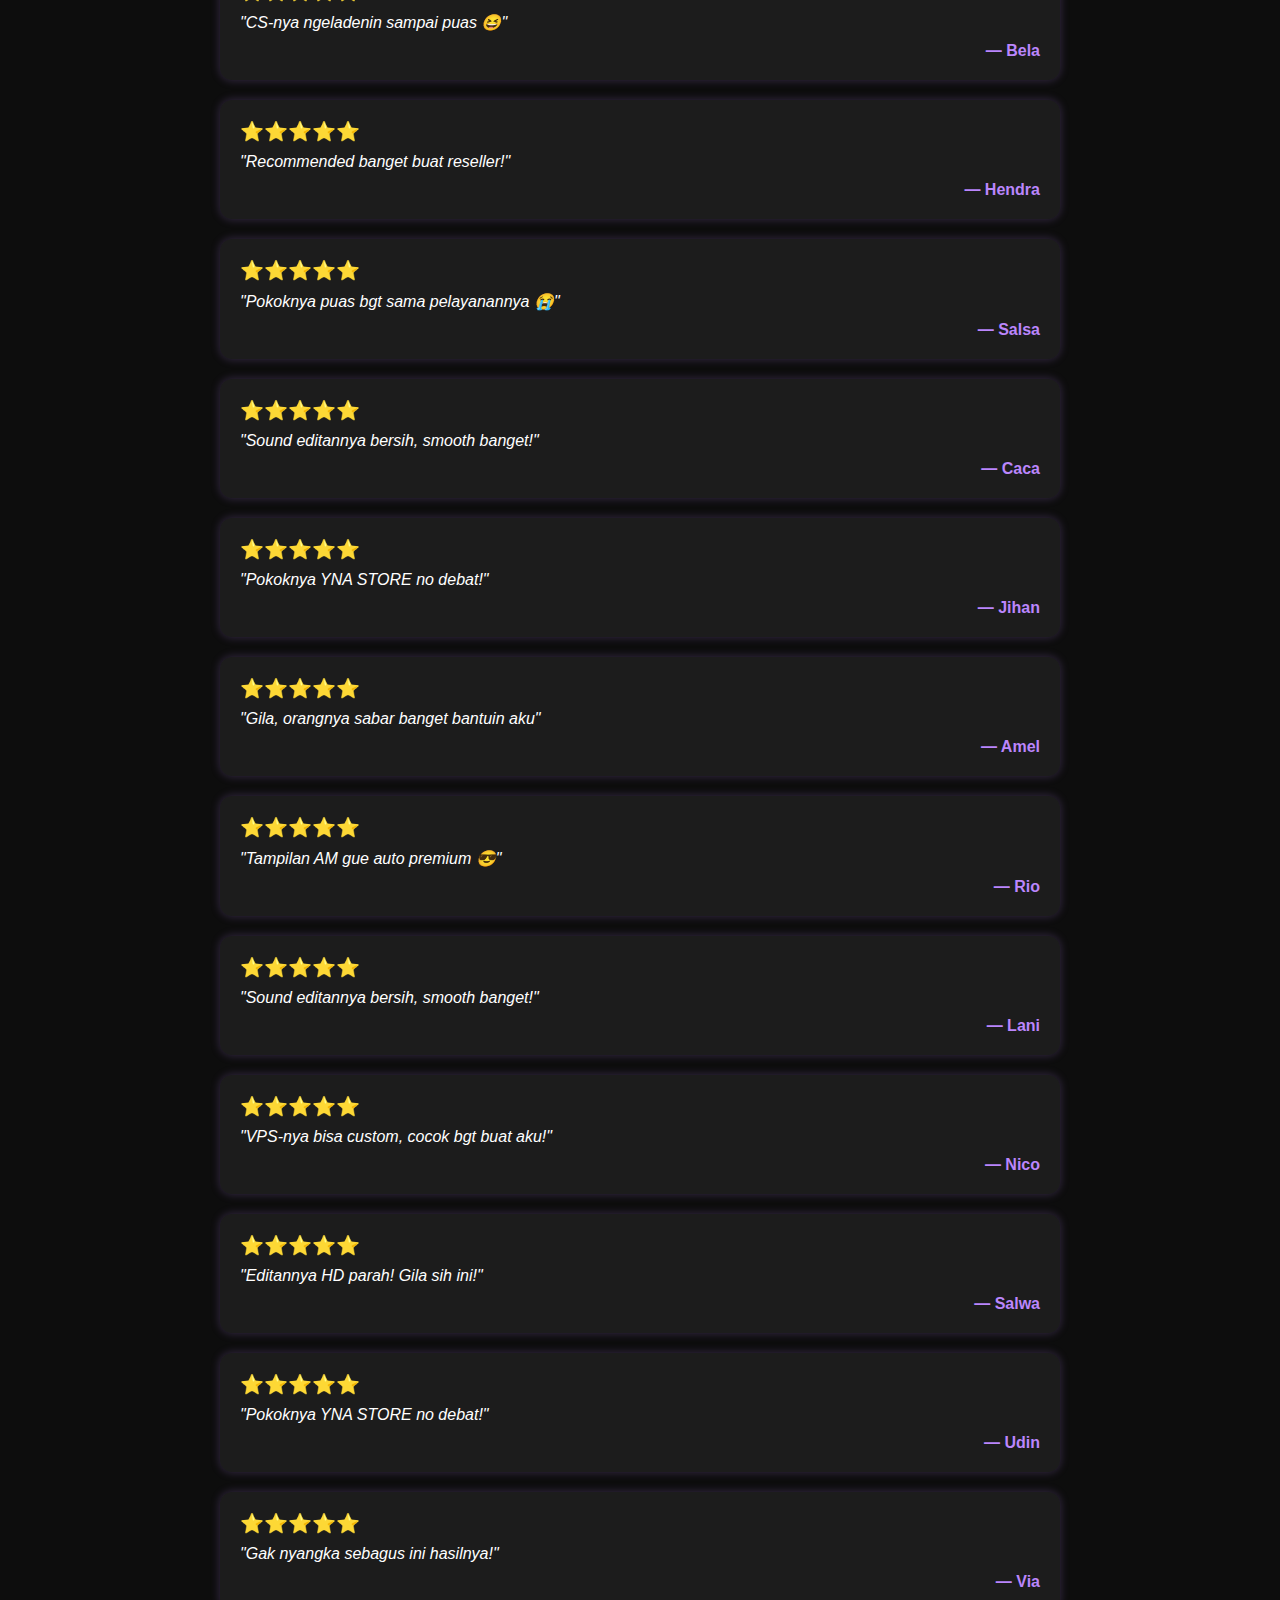
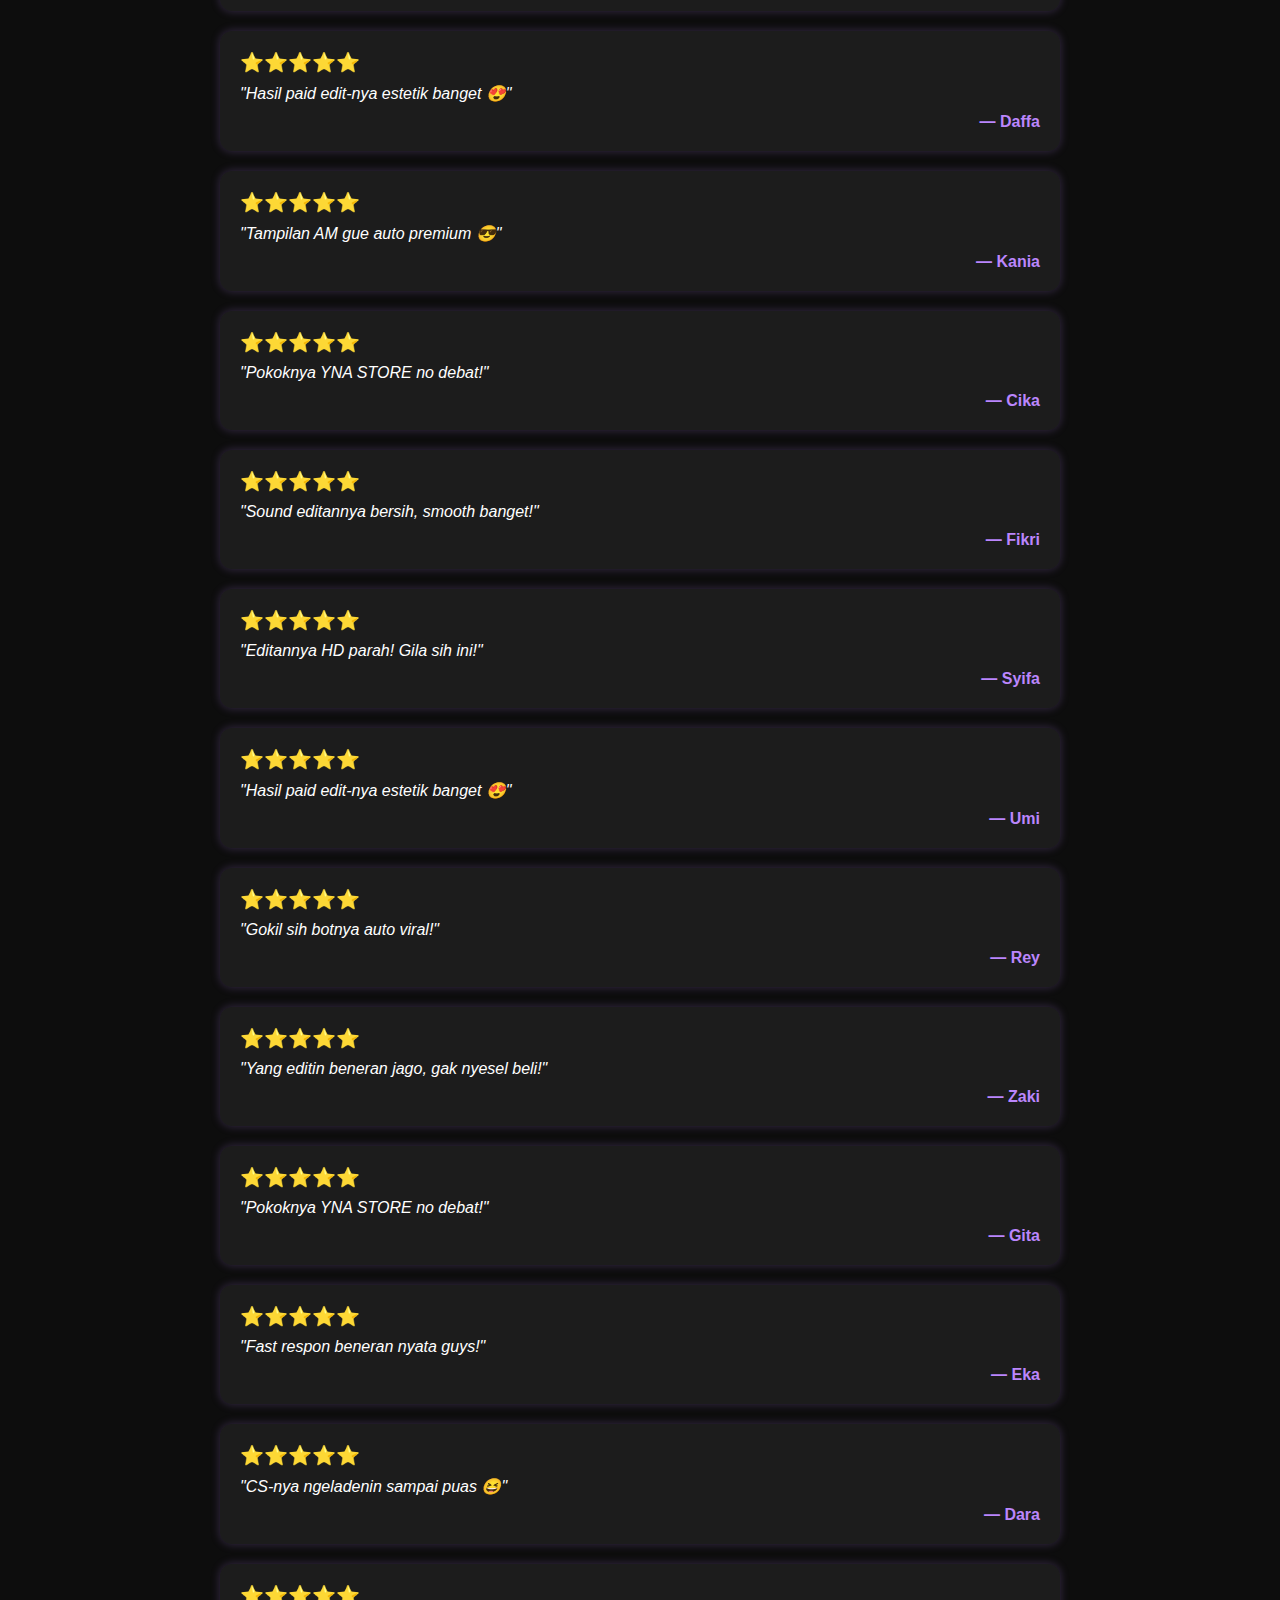
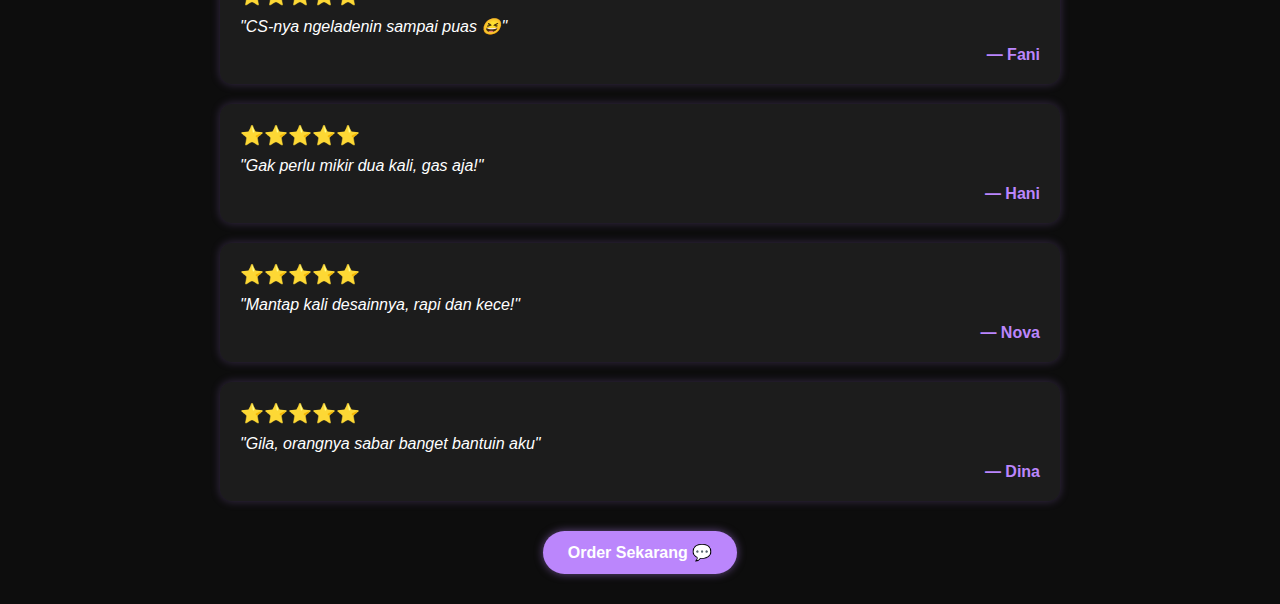
<file: testimoni.html>
<!DOCTYPE html>
<html lang="id">
<head>
  <meta charset="UTF-8">
  <meta name="viewport" content="width=device-width, initial-scale=1.0">
  <title>Testimoni YNA STORE</title>
  <style>
    body {
      margin: 0;
      padding: 0;
      background-color: #0d0d0d;
      color: #fff;
      font-family: 'Segoe UI', sans-serif;
    }
    h1 {
      text-align: center;
      color: #bb86fc;
      font-size: 2.5rem;
      margin: 30px 0;
      animation: fadeIn 1.5s ease;
    }
    .testimonial {
      max-width: 800px;
      margin: 20px auto;
      padding: 20px;
      background: #1c1c1c;
      border-radius: 12px;
      box-shadow: 0 0 10px #bb86fc40;
      transition: transform 0.3s ease, background 0.3s ease;
    }
    .testimonial:hover {
      transform: scale(1.02);
      background: #222;
    }
    .stars {
      color: gold;
      font-size: 1.2rem;
    }
    .quote {
      font-style: italic;
      margin: 10px 0;
    }
    .name {
      text-align: right;
      font-weight: bold;
      color: #bb86fc;
    }
    a.btn {
      display: block;
      width: fit-content;
      margin: 30px auto;
      padding: 12px 25px;
      background: #bb86fc;
      color: #fff;
      border-radius: 25px;
      text-decoration: none;
      font-weight: bold;
      box-shadow: 0 0 8px #bb86fc80;
      transition: 0.3s;
    }
    a.btn:hover {
      background: #a06ce6;
    }
    @keyframes fadeIn {
      from {opacity: 0; transform: translateY(-10px);}
      to {opacity: 1; transform: translateY(0);}
    }
  </style>
</head>
<body>

<h1 style="font-size: 1.8rem;">✨ Testimoni Pelanggan ✨</h1>
<div style="text-align: center; margin: 20px;">
  <button onclick="toggleForm()" style="padding: 10px 20px; background-color: #03dac5; border: none; border-radius: 25px; font-weight: bold; color: #000; cursor: pointer;">💬 Berikan Pendapat Anda</button>
</div>

<div id="feedbackForm" style="display:none; max-width: 600px; margin: 0 auto; text-align: center;">
  <textarea id="userMessage" placeholder="Tulis pendapatmu di sini..." rows="5" style="width: 100%; padding: 15px; border-radius: 10px; border: none; resize: none; font-family: 'Segoe UI', sans-serif;"></textarea>
  <br><br>
  <button onclick="sendToWA()" style="padding: 10px 20px; background-color: #bb86fc; border: none; border-radius: 25px; font-weight: bold; color: #fff; cursor: pointer;">Kirim ke WhatsApp 🚀</button>
</div>

<script>
  function toggleForm() {
    var form = document.getElementById('feedbackForm');
    form.style.display = form.style.display === 'none' ? 'block' : 'none';
  }

  function sendToWA() {
    var message = document.getElementById('userMessage').value;
    if (!message.trim()) {
      alert("Isi pesan terlebih dahulu ya!");
      return;
    }
    var url = "https://wa.me/6283138675899?text=Halo+admin,+aku+mau+kasih+pendapat:+%0A" + encodeURIComponent(message);
    window.open(url, '_blank');
  }
</script>

<div class="content">

    <div class="testimonial">
      <div class="stars">⭐⭐⭐⭐⭐</div>
      <p class="quote">"HD-nya lucu banget! auto jadi status WA!"</p>
      <div class="name">— Aulia</div>
    </div>
    
    <div class="testimonial">
      <div class="stars">⭐⭐⭐⭐⭐</div>
      <p class="quote">"Wihhh keren bet anjirrr 😭🔥"</p>
      <div class="name">— Rafi</div>
    </div>
    
    <div class="testimonial">
      <div class="stars">⭐⭐⭐⭐⭐</div>
      <p class="quote">"Gilak, hasilnya HD banget, mantappp!"</p>
      <div class="name">— Dinda</div>
    </div>
    
    <div class="testimonial">
      <div class="stars">⭐⭐⭐⭐⭐</div>
      <p class="quote">"Wahhh gilak sih, auto pamer ke teman-teman 🤭"</p>
      <div class="name">— Ocha</div>
    </div>
    
    <div class="testimonial">
      <div class="stars">⭐⭐⭐⭐⭐</div>
      <p class="quote">"Paid edit-nya lucu & halus banget hasilnya 😍"</p>
      <div class="name">— Alvin</div>
    </div>
    
    <div class="testimonial">
      <div class="stars">⭐⭐⭐⭐⭐</div>
      <p class="quote">"Kece bet editannya, gak nyesel langganan di sini!"</p>
      <div class="name">— Hana</div>
    </div>
    
    <div class="testimonial">
      <div class="stars">⭐⭐⭐⭐⭐</div>
      <p class="quote">"Bot-nya stabil, respon cepat, fiturnya banyak!"</p>
      <div class="name">— Galih</div>
    </div>
    
    <div class="testimonial">
      <div class="stars">⭐⭐⭐⭐⭐</div>
      <p class="quote">"Panel VPS-nya lancar jaya, worth it bgt"</p>
      <div class="name">— Rizka</div>
    </div>
    
    <div class="testimonial">
      <div class="stars">⭐⭐⭐⭐⭐</div>
      <p class="quote">"Desainnya kece parah! Bisa sesuai request pula 😍"</p>
      <div class="name">— Rere</div>
    </div>
    
    <div class="testimonial">
      <div class="stars">⭐⭐⭐⭐⭐</div>
      <p class="quote">"Intro HD-nya bikin nangis, cakep bgt kak"</p>
      <div class="name">— Fadly</div>
    </div>
    
    <div class="testimonial">
      <div class="stars">⭐⭐⭐⭐⭐</div>
      <p class="quote">"Keren bet botnya, bisa custom nama bot pula!"</p>
      <div class="name">— Aca</div>
    </div>
    
    <div class="testimonial">
      <div class="stars">⭐⭐⭐⭐⭐</div>
      <p class="quote">"Jasa rekbernya aman & cepat, recommended!"</p>
      <div class="name">— Yudis</div>
    </div>
    
    <div class="testimonial">
      <div class="stars">⭐⭐⭐⭐⭐</div>
      <p class="quote">"Netflix sharing-nya awet, gak ada limit, mantap"</p>
      <div class="name">— Zahra</div>
    </div>
    
    <div class="testimonial">
      <div class="stars">⭐⭐⭐⭐⭐</div>
      <p class="quote">"Panel murah tapi powerful, cocok buat jualan bot"</p>
      <div class="name">— Naila</div>
    </div>
    
    <div class="testimonial">
      <div class="stars">⭐⭐⭐⭐⭐</div>
      <p class="quote">"Tampilan desainnya premium parah!"</p>
      <div class="name">— Budi</div>
    </div>
    
    <div class="testimonial">
      <div class="stars">⭐⭐⭐⭐⭐</div>
      <p class="quote">"Nokos langsung aktif & ready semua!"</p>
      <div class="name">— Kiki</div>
    </div>
    
    <div class="testimonial">
      <div class="stars">⭐⭐⭐⭐⭐</div>
      <p class="quote">"Script botnya full fitur banget, gampang install"</p>
      <div class="name">— Putri</div>
    </div>
    
    <div class="testimonial">
      <div class="stars">⭐⭐⭐⭐⭐</div>
      <p class="quote">"Paket panel + bot sangat membantu banget"</p>
      <div class="name">— Rian</div>
    </div>
    
    <div class="testimonial">
      <div class="stars">⭐⭐⭐⭐⭐</div>
      <p class="quote">"CS-nya ramah, fast respon, sabar banget 😭"</p>
      <div class="name">— Ajeng</div>
    </div>
    
    <div class="testimonial">
      <div class="stars">⭐⭐⭐⭐⭐</div>
      <p class="quote">"Produk dan jasanya lengkap, tinggal order aja"</p>
      <div class="name">— Dito</div>
    </div>
    
    <div class="testimonial">
      <div class="stars">⭐⭐⭐⭐⭐</div>
      <p class="quote">"Rumus HD-nya buat AM mantap kalii!"</p>
      <div class="name">— Nadya</div>
    </div>
    
</div>
<a href="https://wa.me/6283138675899?text=Mau+order+YNA+STORE+nih!" class="btn">Order Sekarang 💬</a>

</body>
</html>

    <div class="testimonial">
      <div class="stars">⭐⭐⭐⭐⭐</div>
      <p class="quote">"Hasil paid edit-nya estetik banget 😍"</p>
      <div class="name">— Yaya</div>
    </div>
    
    <div class="testimonial">
      <div class="stars">⭐⭐⭐⭐⭐</div>
      <p class="quote">"Aman, cepat, dan pasti puas 🔥"</p>
      <div class="name">— Andre</div>
    </div>
    
    <div class="testimonial">
      <div class="stars">⭐⭐⭐⭐⭐</div>
      <p class="quote">"Gak nyangka sebagus ini hasilnya!"</p>
      <div class="name">— Maya</div>
    </div>
    
    <div class="testimonial">
      <div class="stars">⭐⭐⭐⭐⭐</div>
      <p class="quote">"Gokil sih botnya auto viral!"</p>
      <div class="name">— Tika</div>
    </div>
    
    <div class="testimonial">
      <div class="stars">⭐⭐⭐⭐⭐</div>
      <p class="quote">"Pokoknya YNA STORE no debat!"</p>
      <div class="name">— Bayu</div>
    </div>
    
    <div class="testimonial">
      <div class="stars">⭐⭐⭐⭐⭐</div>
      <p class="quote">"Auto dapet klien banyak gara-gara desainnya!"</p>
      <div class="name">— Nana</div>
    </div>
    
    <div class="testimonial">
      <div class="stars">⭐⭐⭐⭐⭐</div>
      <p class="quote">"Pokoknya puas bgt sama pelayanannya 😭"</p>
      <div class="name">— Dimas</div>
    </div>
    
    <div class="testimonial">
      <div class="stars">⭐⭐⭐⭐⭐</div>
      <p class="quote">"Pokoknya YNA STORE no debat!"</p>
      <div class="name">— Tara</div>
    </div>
    
    <div class="testimonial">
      <div class="stars">⭐⭐⭐⭐⭐</div>
      <p class="quote">"Gak nyangka sebagus ini hasilnya!"</p>
      <div class="name">— Icha</div>
    </div>
    
    <div class="testimonial">
      <div class="stars">⭐⭐⭐⭐⭐</div>
      <p class="quote">"File script botnya tinggal jalanin doang!"</p>
      <div class="name">— Kevin</div>
    </div>
    
    <div class="testimonial">
      <div class="stars">⭐⭐⭐⭐⭐</div>
      <p class="quote">"File script botnya tinggal jalanin doang!"</p>
      <div class="name">— Aldo</div>
    </div>
    
    <div class="testimonial">
      <div class="stars">⭐⭐⭐⭐⭐</div>
      <p class="quote">"VPS-nya bisa custom, cocok bgt buat aku!"</p>
      <div class="name">— Rania</div>
    </div>
    
    <div class="testimonial">
      <div class="stars">⭐⭐⭐⭐⭐</div>
      <p class="quote">"Aman, cepat, dan pasti puas 🔥"</p>
      <div class="name">— Gilang</div>
    </div>
    
    <div class="testimonial">
      <div class="stars">⭐⭐⭐⭐⭐</div>
      <p class="quote">"CS-nya ngeladenin sampai puas 😆"</p>
      <div class="name">— Novi</div>
    </div>
    
    <div class="testimonial">
      <div class="stars">⭐⭐⭐⭐⭐</div>
      <p class="quote">"Pokoknya puas bgt sama pelayanannya 😭"</p>
      <div class="name">— Raka</div>
    </div>
    
    <div class="testimonial">
      <div class="stars">⭐⭐⭐⭐⭐</div>
      <p class="quote">"File script botnya tinggal jalanin doang!"</p>
      <div class="name">— Cindy</div>
    </div>
    
    <div class="testimonial">
      <div class="stars">⭐⭐⭐⭐⭐</div>
      <p class="quote">"Auto dapet klien banyak gara-gara desainnya!"</p>
      <div class="name">— Iqbal</div>
    </div>
    
    <div class="testimonial">
      <div class="stars">⭐⭐⭐⭐⭐</div>
      <p class="quote">"File script botnya tinggal jalanin doang!"</p>
      <div class="name">— Putra</div>
    </div>
    
    <div class="testimonial">
      <div class="stars">⭐⭐⭐⭐⭐</div>
      <p class="quote">"Recommended banget buat reseller!"</p>
      <div class="name">— Lia</div>
    </div>
    
    <div class="testimonial">
      <div class="stars">⭐⭐⭐⭐⭐</div>
      <p class="quote">"Aman, cepat, dan pasti puas 🔥"</p>
      <div class="name">— Dewi</div>
    </div>
    
    <div class="testimonial">
      <div class="stars">⭐⭐⭐⭐⭐</div>
      <p class="quote">"Editannya HD parah! Gila sih ini!"</p>
      <div class="name">— Fajar</div>
    </div>
    
    <div class="testimonial">
      <div class="stars">⭐⭐⭐⭐⭐</div>
      <p class="quote">"Recommended banget buat reseller!"</p>
      <div class="name">— Lulu</div>
    </div>
    
    <div class="testimonial">
      <div class="stars">⭐⭐⭐⭐⭐</div>
      <p class="quote">"Fix langganan di YNA STORE aja!"</p>
      <div class="name">— Naufal</div>
    </div>
    
    <div class="testimonial">
      <div class="stars">⭐⭐⭐⭐⭐</div>
      <p class="quote">"CS-nya ngeladenin sampai puas 😆"</p>
      <div class="name">— Bela</div>
    </div>
    
    <div class="testimonial">
      <div class="stars">⭐⭐⭐⭐⭐</div>
      <p class="quote">"Recommended banget buat reseller!"</p>
      <div class="name">— Hendra</div>
    </div>
    
    <div class="testimonial">
      <div class="stars">⭐⭐⭐⭐⭐</div>
      <p class="quote">"Pokoknya puas bgt sama pelayanannya 😭"</p>
      <div class="name">— Salsa</div>
    </div>
    
    <div class="testimonial">
      <div class="stars">⭐⭐⭐⭐⭐</div>
      <p class="quote">"Sound editannya bersih, smooth banget!"</p>
      <div class="name">— Caca</div>
    </div>
    
    <div class="testimonial">
      <div class="stars">⭐⭐⭐⭐⭐</div>
      <p class="quote">"Pokoknya YNA STORE no debat!"</p>
      <div class="name">— Jihan</div>
    </div>
    
    <div class="testimonial">
      <div class="stars">⭐⭐⭐⭐⭐</div>
      <p class="quote">"Gila, orangnya sabar banget bantuin aku"</p>
      <div class="name">— Amel</div>
    </div>
    
    <div class="testimonial">
      <div class="stars">⭐⭐⭐⭐⭐</div>
      <p class="quote">"Tampilan AM gue auto premium 😎"</p>
      <div class="name">— Rio</div>
    </div>
    
    <div class="testimonial">
      <div class="stars">⭐⭐⭐⭐⭐</div>
      <p class="quote">"Sound editannya bersih, smooth banget!"</p>
      <div class="name">— Lani</div>
    </div>
    
    <div class="testimonial">
      <div class="stars">⭐⭐⭐⭐⭐</div>
      <p class="quote">"VPS-nya bisa custom, cocok bgt buat aku!"</p>
      <div class="name">— Nico</div>
    </div>
    
    <div class="testimonial">
      <div class="stars">⭐⭐⭐⭐⭐</div>
      <p class="quote">"Editannya HD parah! Gila sih ini!"</p>
      <div class="name">— Salwa</div>
    </div>
    
    <div class="testimonial">
      <div class="stars">⭐⭐⭐⭐⭐</div>
      <p class="quote">"Pokoknya YNA STORE no debat!"</p>
      <div class="name">— Udin</div>
    </div>
    
    <div class="testimonial">
      <div class="stars">⭐⭐⭐⭐⭐</div>
      <p class="quote">"Gak nyangka sebagus ini hasilnya!"</p>
      <div class="name">— Via</div>
    </div>
    
    <div class="testimonial">
      <div class="stars">⭐⭐⭐⭐⭐</div>
      <p class="quote">"Hasil paid edit-nya estetik banget 😍"</p>
      <div class="name">— Daffa</div>
    </div>
    
    <div class="testimonial">
      <div class="stars">⭐⭐⭐⭐⭐</div>
      <p class="quote">"Tampilan AM gue auto premium 😎"</p>
      <div class="name">— Kania</div>
    </div>
    
    <div class="testimonial">
      <div class="stars">⭐⭐⭐⭐⭐</div>
      <p class="quote">"Pokoknya YNA STORE no debat!"</p>
      <div class="name">— Cika</div>
    </div>
    
    <div class="testimonial">
      <div class="stars">⭐⭐⭐⭐⭐</div>
      <p class="quote">"Sound editannya bersih, smooth banget!"</p>
      <div class="name">— Fikri</div>
    </div>
    
    <div class="testimonial">
      <div class="stars">⭐⭐⭐⭐⭐</div>
      <p class="quote">"Editannya HD parah! Gila sih ini!"</p>
      <div class="name">— Syifa</div>
    </div>
    
    <div class="testimonial">
      <div class="stars">⭐⭐⭐⭐⭐</div>
      <p class="quote">"Hasil paid edit-nya estetik banget 😍"</p>
      <div class="name">— Umi</div>
    </div>
    
    <div class="testimonial">
      <div class="stars">⭐⭐⭐⭐⭐</div>
      <p class="quote">"Gokil sih botnya auto viral!"</p>
      <div class="name">— Rey</div>
    </div>
    
    <div class="testimonial">
      <div class="stars">⭐⭐⭐⭐⭐</div>
      <p class="quote">"Yang editin beneran jago, gak nyesel beli!"</p>
      <div class="name">— Zaki</div>
    </div>
    
    <div class="testimonial">
      <div class="stars">⭐⭐⭐⭐⭐</div>
      <p class="quote">"Pokoknya YNA STORE no debat!"</p>
      <div class="name">— Gita</div>
    </div>
    
    <div class="testimonial">
      <div class="stars">⭐⭐⭐⭐⭐</div>
      <p class="quote">"Fast respon beneran nyata guys!"</p>
      <div class="name">— Eka</div>
    </div>
    
    <div class="testimonial">
      <div class="stars">⭐⭐⭐⭐⭐</div>
      <p class="quote">"CS-nya ngeladenin sampai puas 😆"</p>
      <div class="name">— Dara</div>
    </div>
    
    <div class="testimonial">
      <div class="stars">⭐⭐⭐⭐⭐</div>
      <p class="quote">"CS-nya ngeladenin sampai puas 😆"</p>
      <div class="name">— Fani</div>
    </div>
    
    <div class="testimonial">
      <div class="stars">⭐⭐⭐⭐⭐</div>
      <p class="quote">"Gak perlu mikir dua kali, gas aja!"</p>
      <div class="name">— Hani</div>
    </div>
    
    <div class="testimonial">
      <div class="stars">⭐⭐⭐⭐⭐</div>
      <p class="quote">"Mantap kali desainnya, rapi dan kece!"</p>
      <div class="name">— Nova</div>
    </div>
    
    <div class="testimonial">
      <div class="stars">⭐⭐⭐⭐⭐</div>
      <p class="quote">"Gila, orangnya sabar banget bantuin aku"</p>
      <div class="name">— Dina</div>
    </div>
    
<a href="https://wa.me/6283138675899?text=Mau+order+YNA+STORE+nih!" class="btn">Order Sekarang 💬</a>
</body>
</html>
</file>
